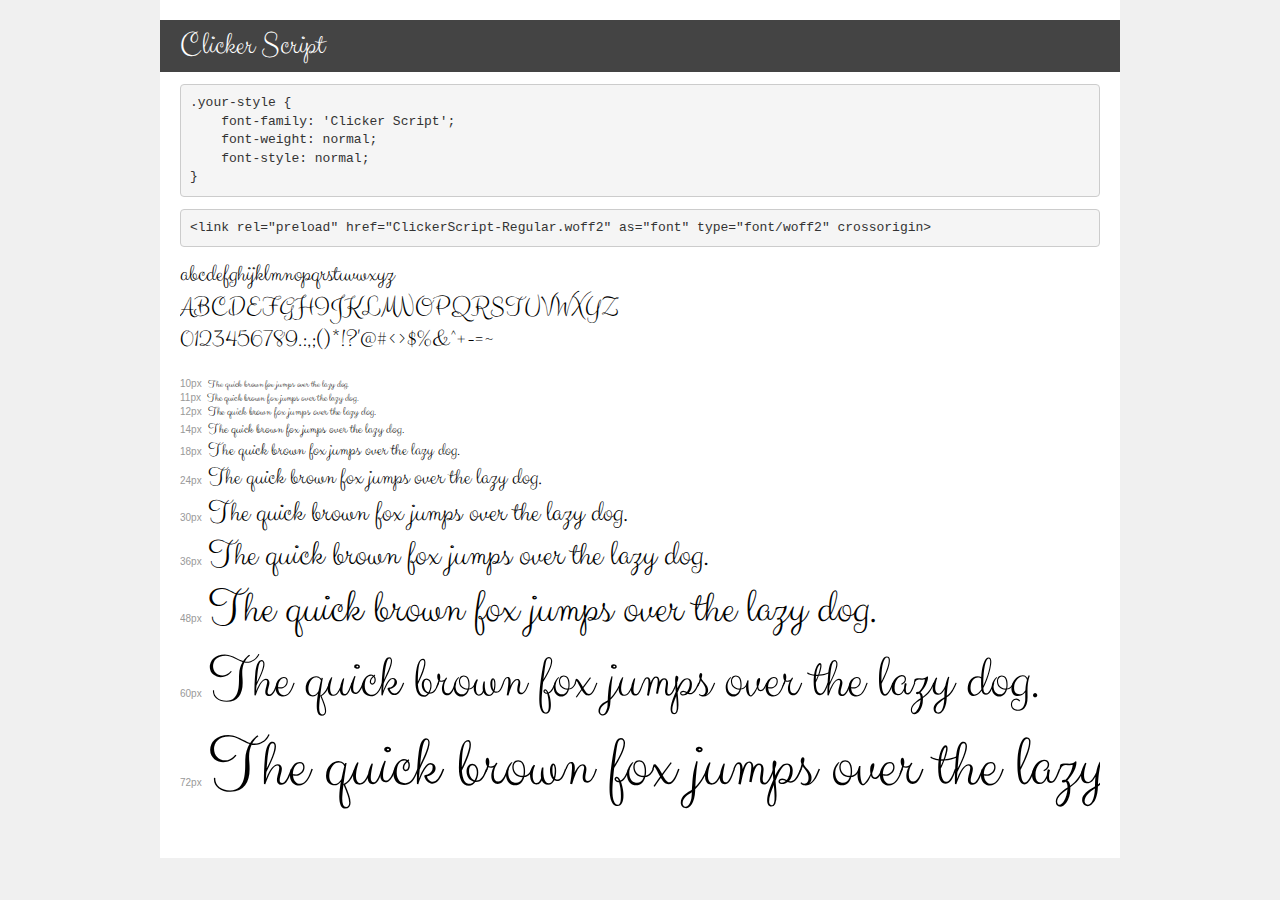
<file: extra/transfonter.org-20240715-102133/demo.html>
<!DOCTYPE html>
<html lang="en">
<head>
    <meta charset="utf-8">
    <meta http-equiv="X-UA-Compatible" content="IE=edge">
    <meta name="viewport" content="width=device-width, initial-scale=1">
    <meta name="robots" content="noindex, noarchive">
    <meta name="format-detection" content="telephone=no">
    <title>Transfonter demo</title>
    <link href="stylesheet.css" rel="stylesheet">
    <style>
        /*
        http://meyerweb.com/eric/tools/css/reset/
        v2.0 | 20110126
        License: none (public domain)
        */
        html, body, div, span, applet, object, iframe,
        h1, h2, h3, h4, h5, h6, p, blockquote, pre,
        a, abbr, acronym, address, big, cite, code,
        del, dfn, em, img, ins, kbd, q, s, samp,
        small, strike, strong, sub, sup, tt, var,
        b, u, i, center,
        dl, dt, dd, ol, ul, li,
        fieldset, form, label, legend,
        table, caption, tbody, tfoot, thead, tr, th, td,
        article, aside, canvas, details, embed,
        figure, figcaption, footer, header, hgroup,
        menu, nav, output, ruby, section, summary,
        time, mark, audio, video {
            margin: 0;
            padding: 0;
            border: 0;
            font-size: 100%;
            font: inherit;
            vertical-align: baseline;
        }
        /* HTML5 display-role reset for older browsers */
        article, aside, details, figcaption, figure,
        footer, header, hgroup, menu, nav, section {
            display: block;
        }
        body {
            line-height: 1;
        }
        ol, ul {
            list-style: none;
        }
        blockquote, q {
            quotes: none;
        }
        blockquote:before, blockquote:after,
        q:before, q:after {
            content: '';
            content: none;
        }
        table {
            border-collapse: collapse;
            border-spacing: 0;
        }
        /* demo styles */
        body {
            background: #f0f0f0;
            color: #000;
        }
        .page {
            background: #fff;
            width: 920px;
            margin: 0 auto;
            padding: 20px 20px 0 20px;
            overflow: hidden;
        }
        .font-container {
            overflow-x: auto;
            overflow-y: hidden;
            margin-bottom: 40px;
            line-height: 1.3;
            white-space: nowrap;
            padding-bottom: 5px;
        }
        h1 {
            position: relative;
            background: #444;
            font-size: 32px;
            color: #fff;
            padding: 10px 20px;
            margin: 0 -20px 12px -20px;
        }
        .letters {
            font-size: 25px;
            margin-bottom: 20px;
        }
        .s10:before {
            content: '10px';
        }
        .s11:before {
            content: '11px';
        }
        .s12:before {
            content: '12px';
        }
        .s14:before {
            content: '14px';
        }
        .s18:before {
            content: '18px';
        }
        .s24:before {
            content: '24px';
        }
        .s30:before {
            content: '30px';
        }
        .s36:before {
            content: '36px';
        }
        .s48:before {
            content: '48px';
        }
        .s60:before {
            content: '60px';
        }
        .s72:before {
            content: '72px';
        }
        .s10:before, .s11:before, .s12:before, .s14:before,
        .s18:before, .s24:before, .s30:before, .s36:before,
        .s48:before, .s60:before, .s72:before {
            font-family: Arial, sans-serif;
            font-size: 10px;
            font-weight: normal;
            font-style: normal;
            color: #999;
            padding-right: 6px;
        }
        pre {
            display: block;
            padding: 9px;
            margin: 0 0 12px;
            font-family: Monaco, Menlo, Consolas, "Courier New", monospace;
            font-size: 13px;
            line-height: 1.428571429;
            color: #333;
            font-weight: normal;
            font-style: normal;
            background-color: #f5f5f5;
            border: 1px solid #ccc;
            overflow-x: auto;
            border-radius: 4px;
        }
        /* responsive */
        @media (max-width: 959px) {
            .page {
                width: auto;
                margin: 0;
            }
        }
    </style>
</head>
<body>
<div class="page">
    <div class="demo">
        <h1 style="font-family: 'Clicker Script'; font-weight: normal; font-style: normal;">Clicker Script</h1>
        <pre title="Usage">.your-style {
    font-family: 'Clicker Script';
    font-weight: normal;
    font-style: normal;
}</pre>
        <pre title="Preload (optional)">
&lt;link rel=&quot;preload&quot; href=&quot;ClickerScript-Regular.woff2&quot; as=&quot;font&quot; type=&quot;font/woff2&quot; crossorigin&gt;</pre>
        <div class="font-container" style="font-family: 'Clicker Script'; font-weight: normal; font-style: normal;">
            <p class="letters">
                abcdefghijklmnopqrstuvwxyz<br>
ABCDEFGHIJKLMNOPQRSTUVWXYZ<br>
                0123456789.:,;()*!?'@#&lt;&gt;$%&^+-=~
            </p>
            <p class="s10" style="font-size: 10px;">The quick brown fox jumps over the lazy dog.</p>
            <p class="s11" style="font-size: 11px;">The quick brown fox jumps over the lazy dog.</p>
            <p class="s12" style="font-size: 12px;">The quick brown fox jumps over the lazy dog.</p>
            <p class="s14" style="font-size: 14px;">The quick brown fox jumps over the lazy dog.</p>
            <p class="s18" style="font-size: 18px;">The quick brown fox jumps over the lazy dog.</p>
            <p class="s24" style="font-size: 24px;">The quick brown fox jumps over the lazy dog.</p>
            <p class="s30" style="font-size: 30px;">The quick brown fox jumps over the lazy dog.</p>
            <p class="s36" style="font-size: 36px;">The quick brown fox jumps over the lazy dog.</p>
            <p class="s48" style="font-size: 48px;">The quick brown fox jumps over the lazy dog.</p>
            <p class="s60" style="font-size: 60px;">The quick brown fox jumps over the lazy dog.</p>
            <p class="s72" style="font-size: 72px;">The quick brown fox jumps over the lazy dog.</p>
        </div>
    </div>

</div>
</body>
</html>
</file>
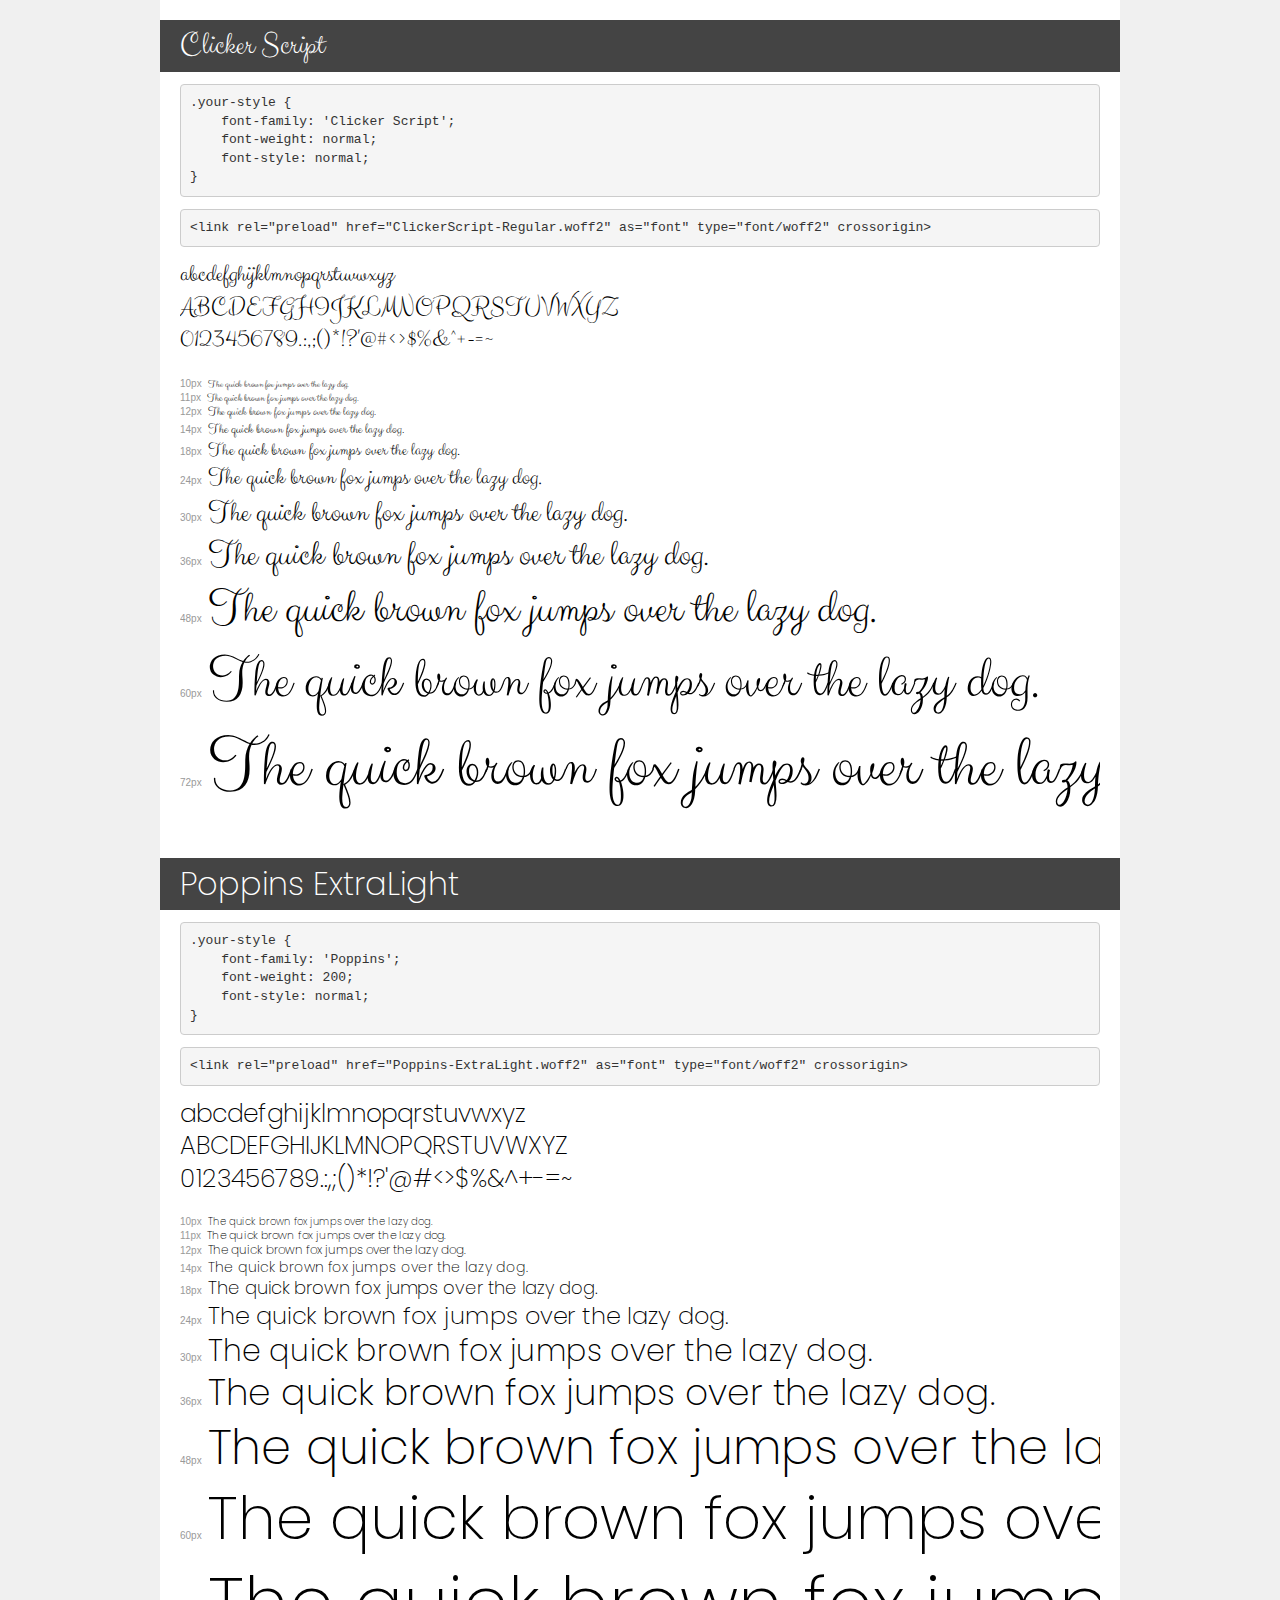
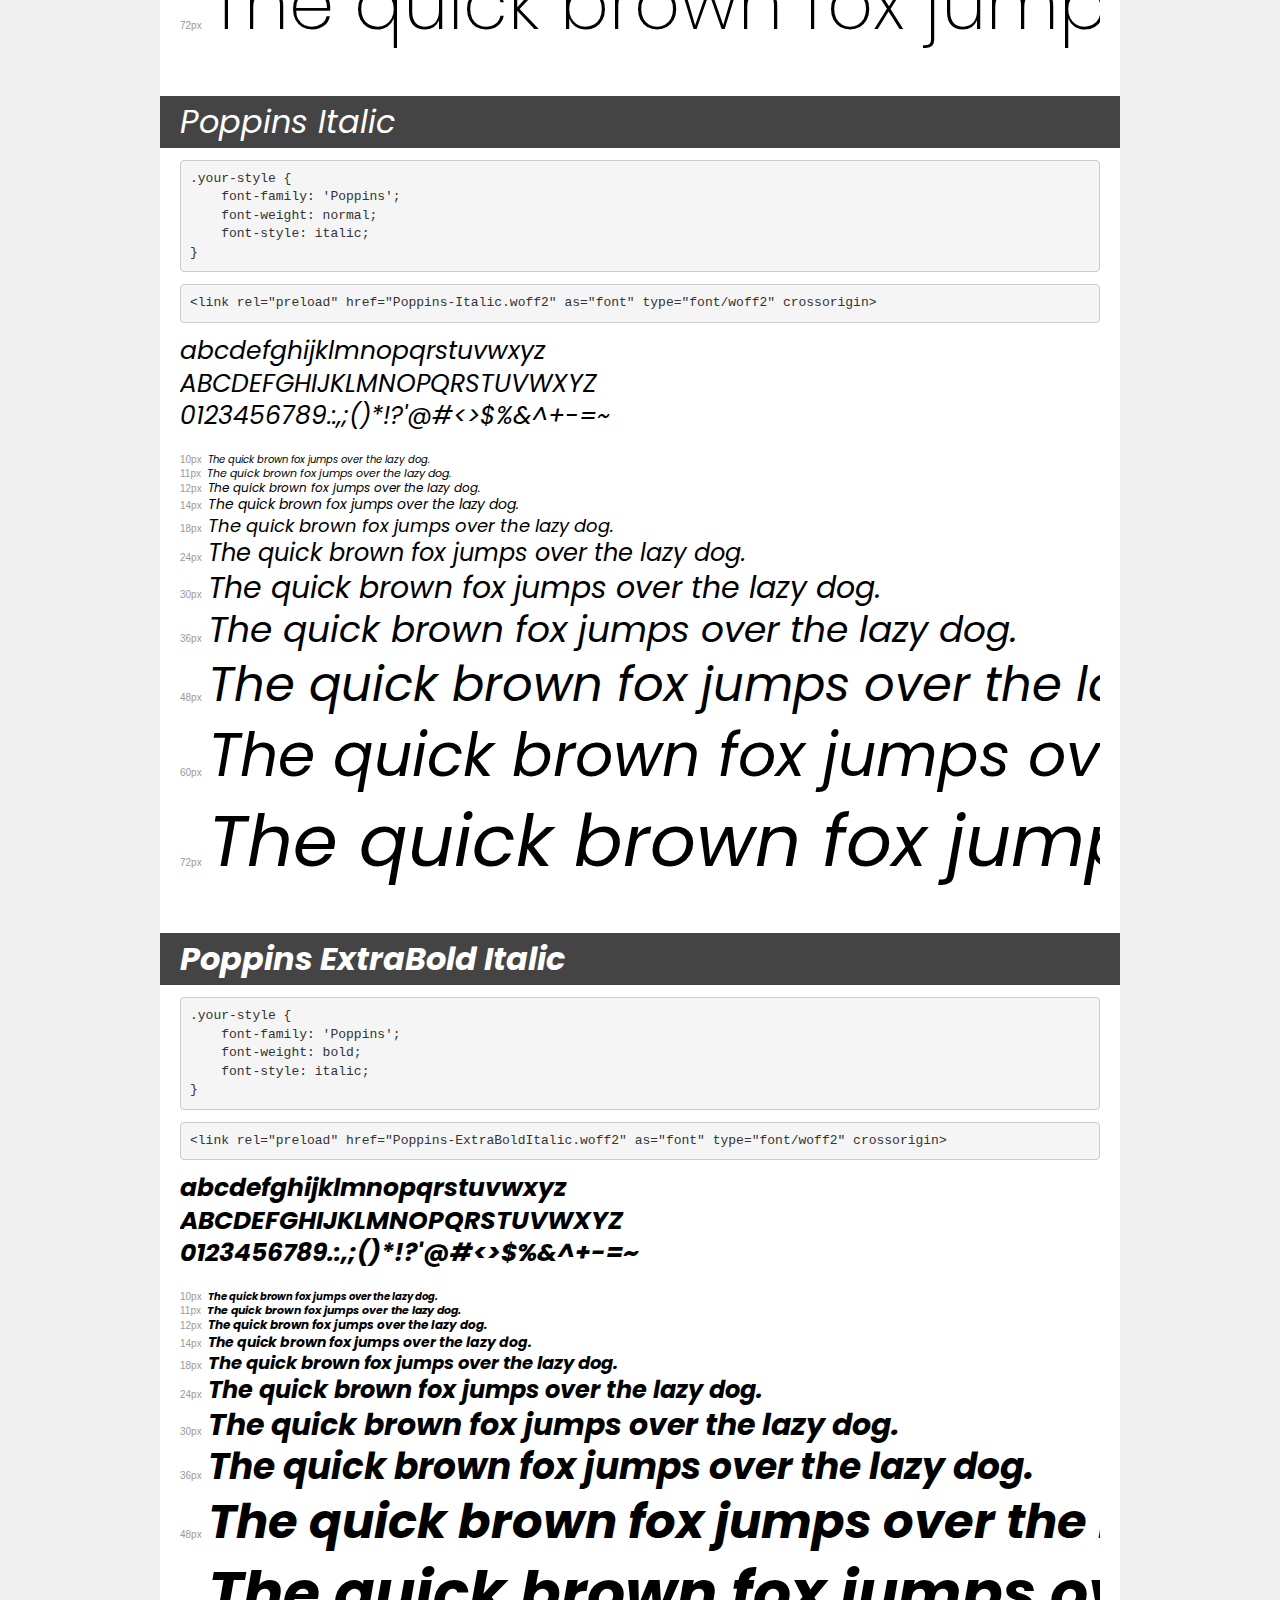
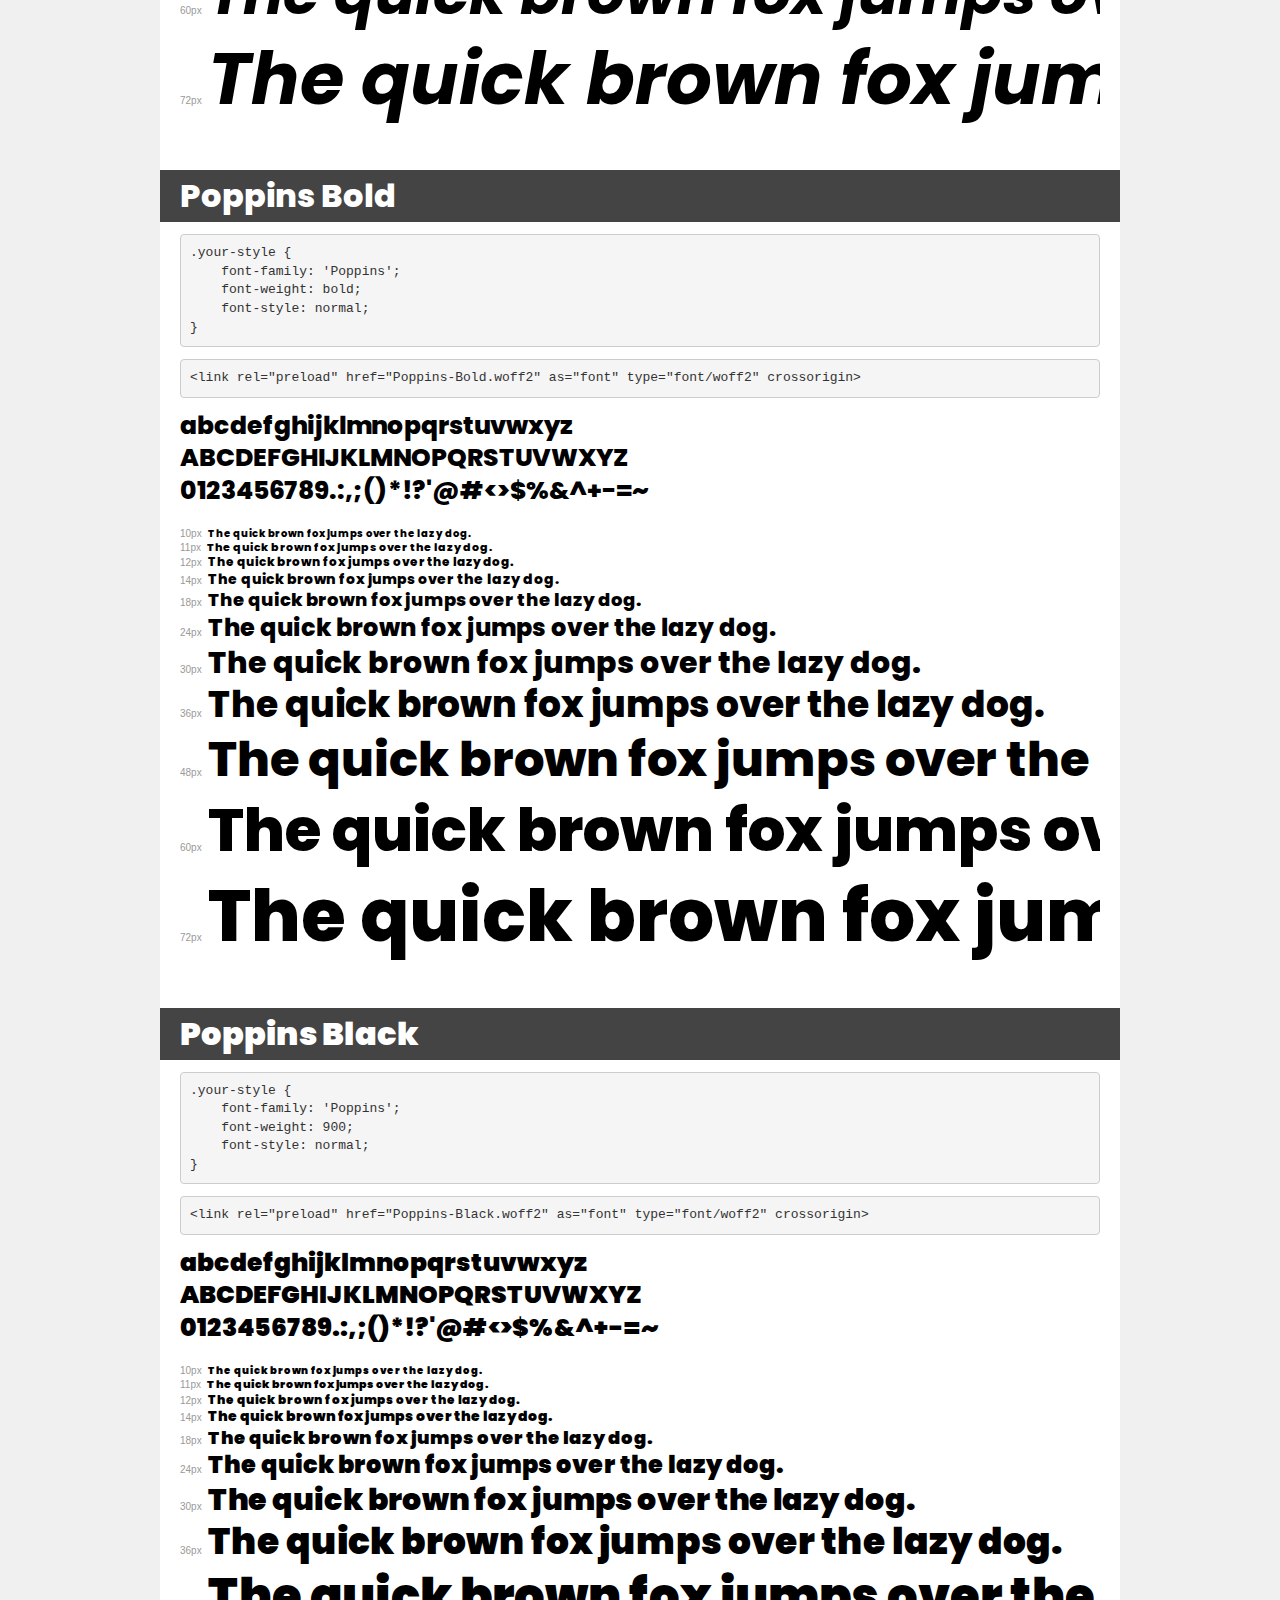
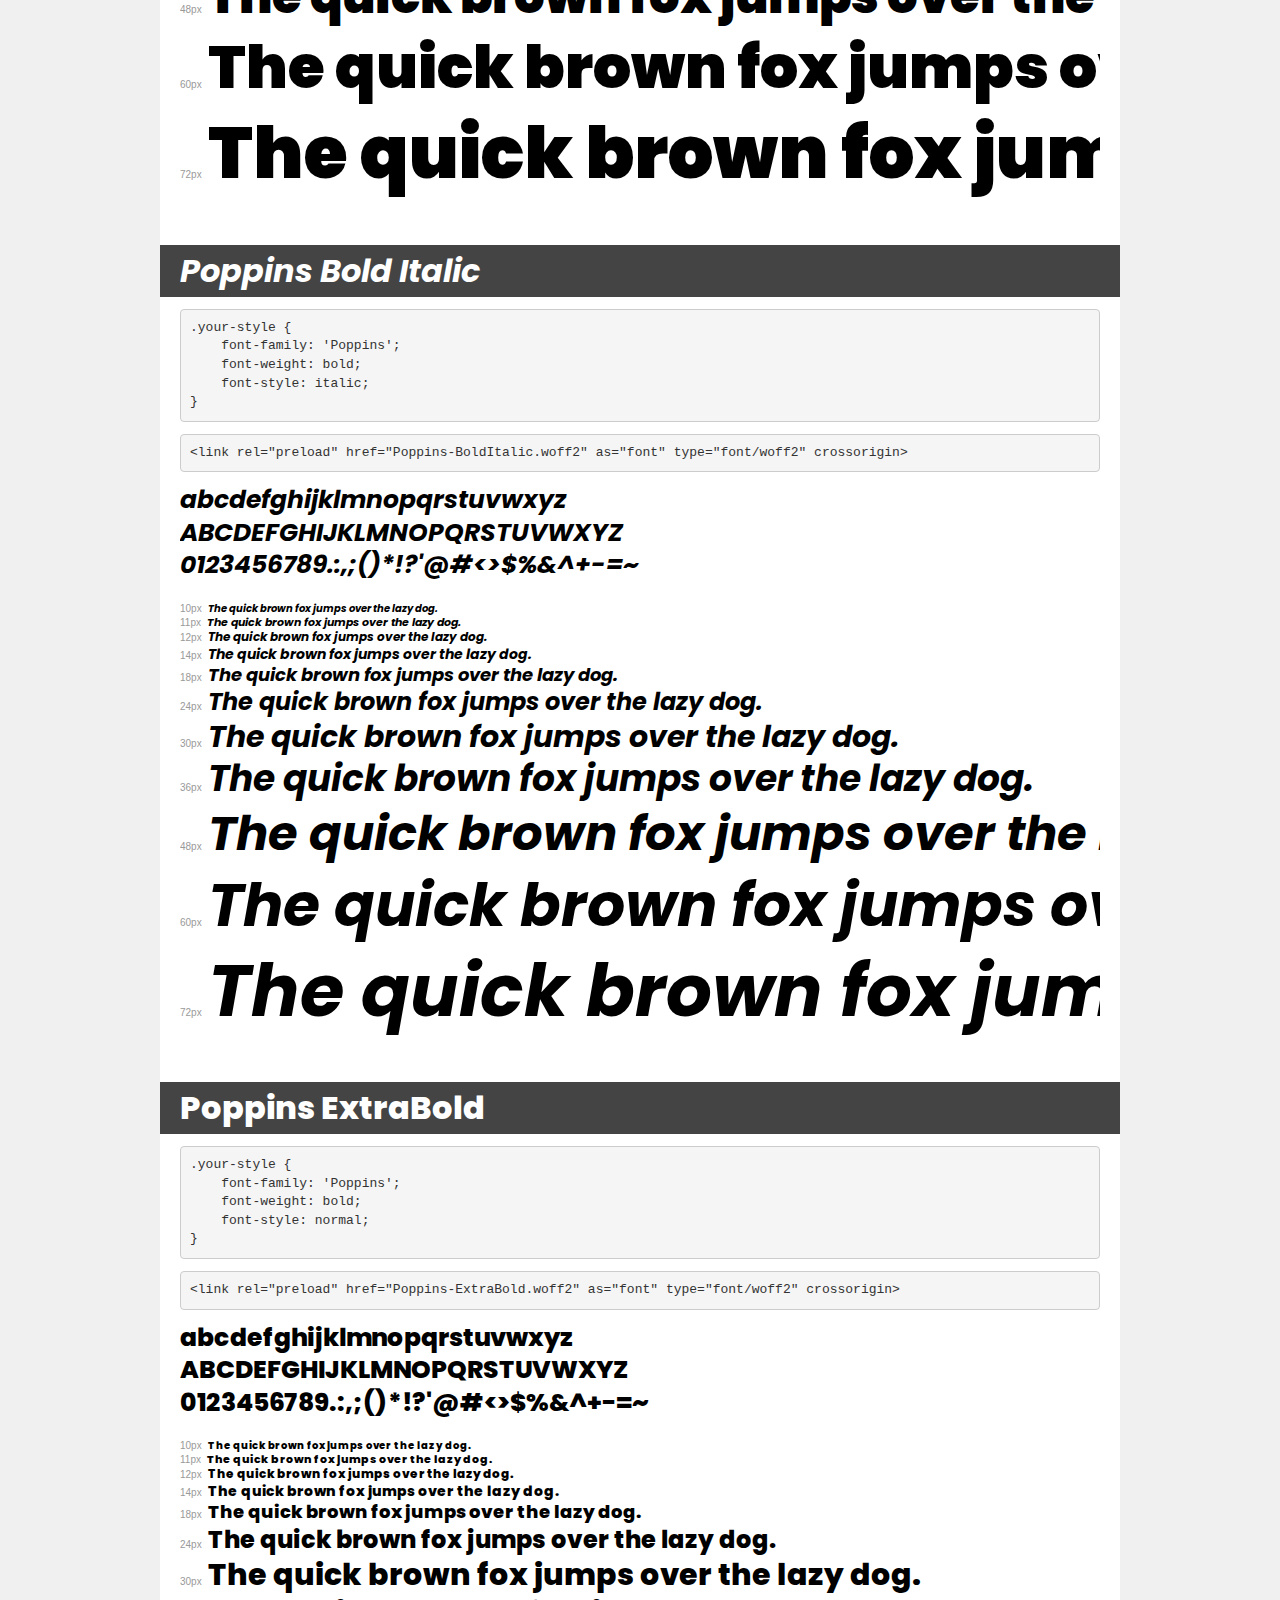
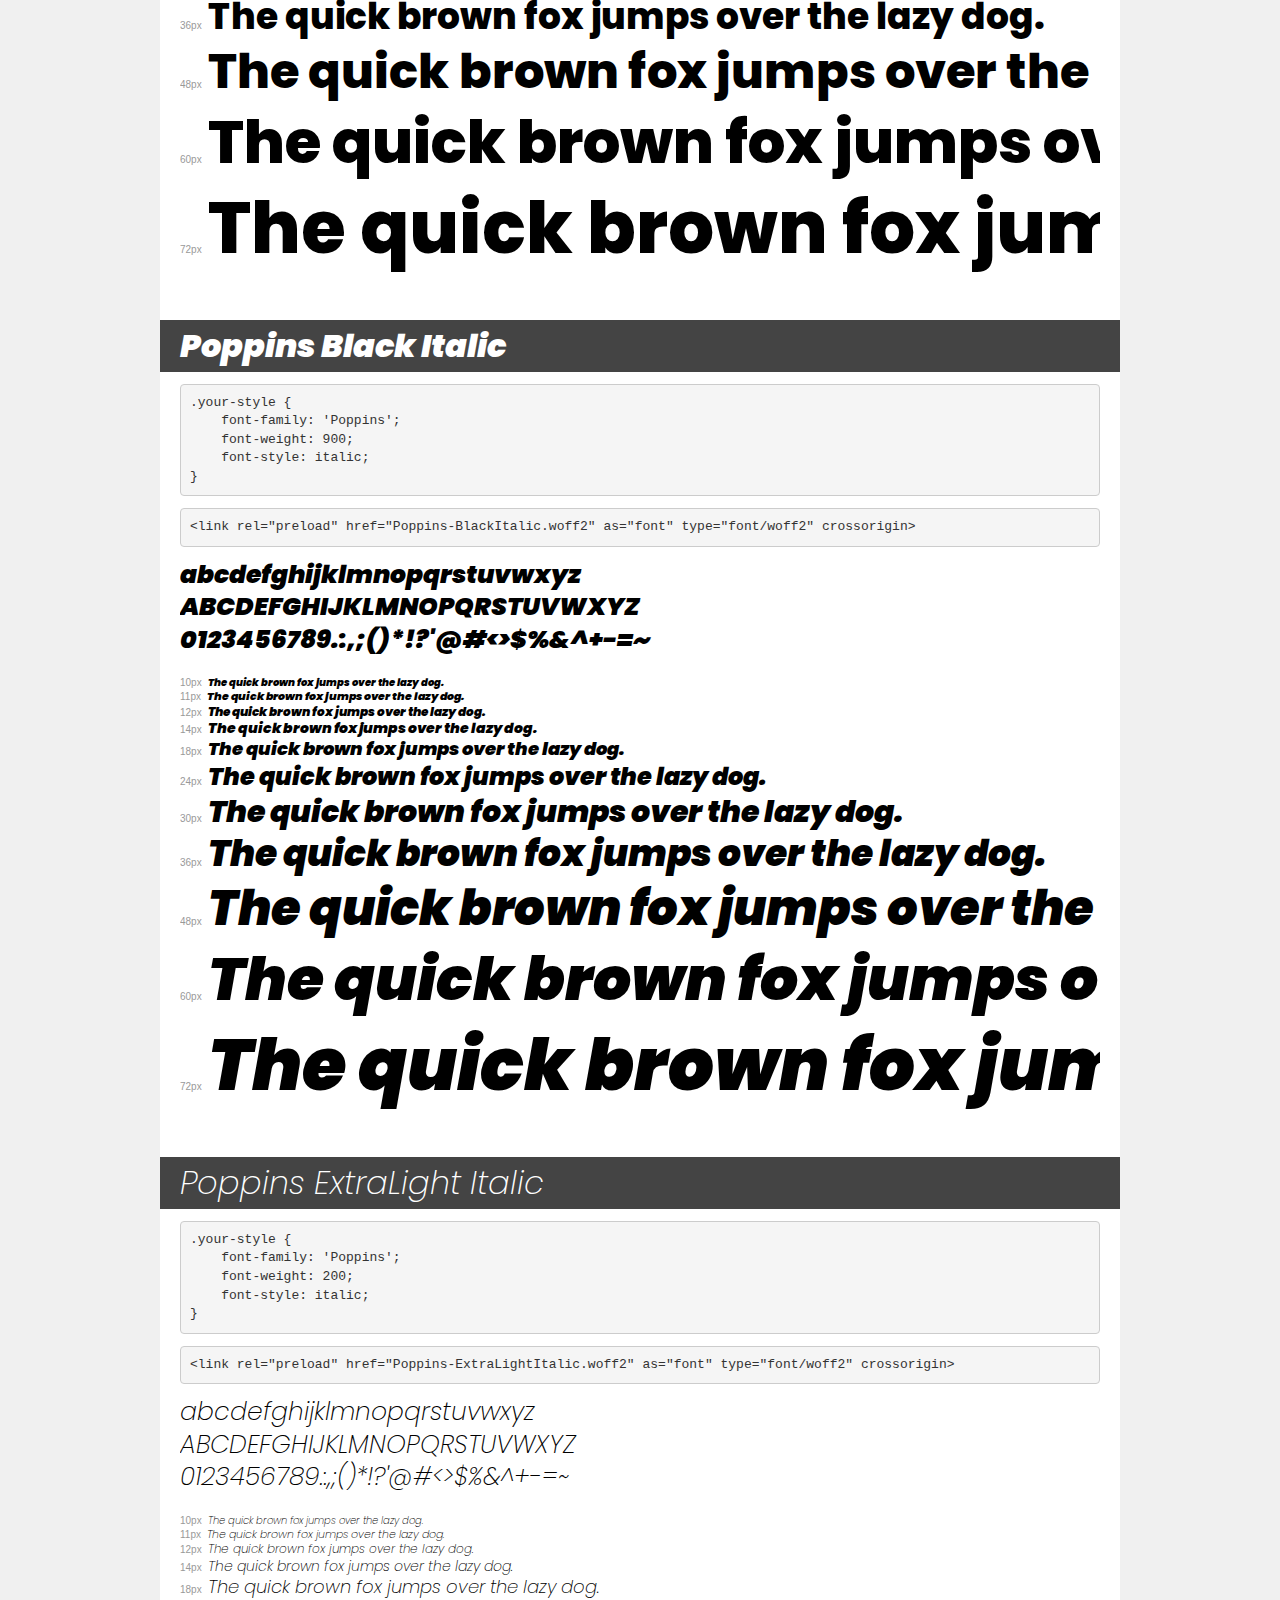
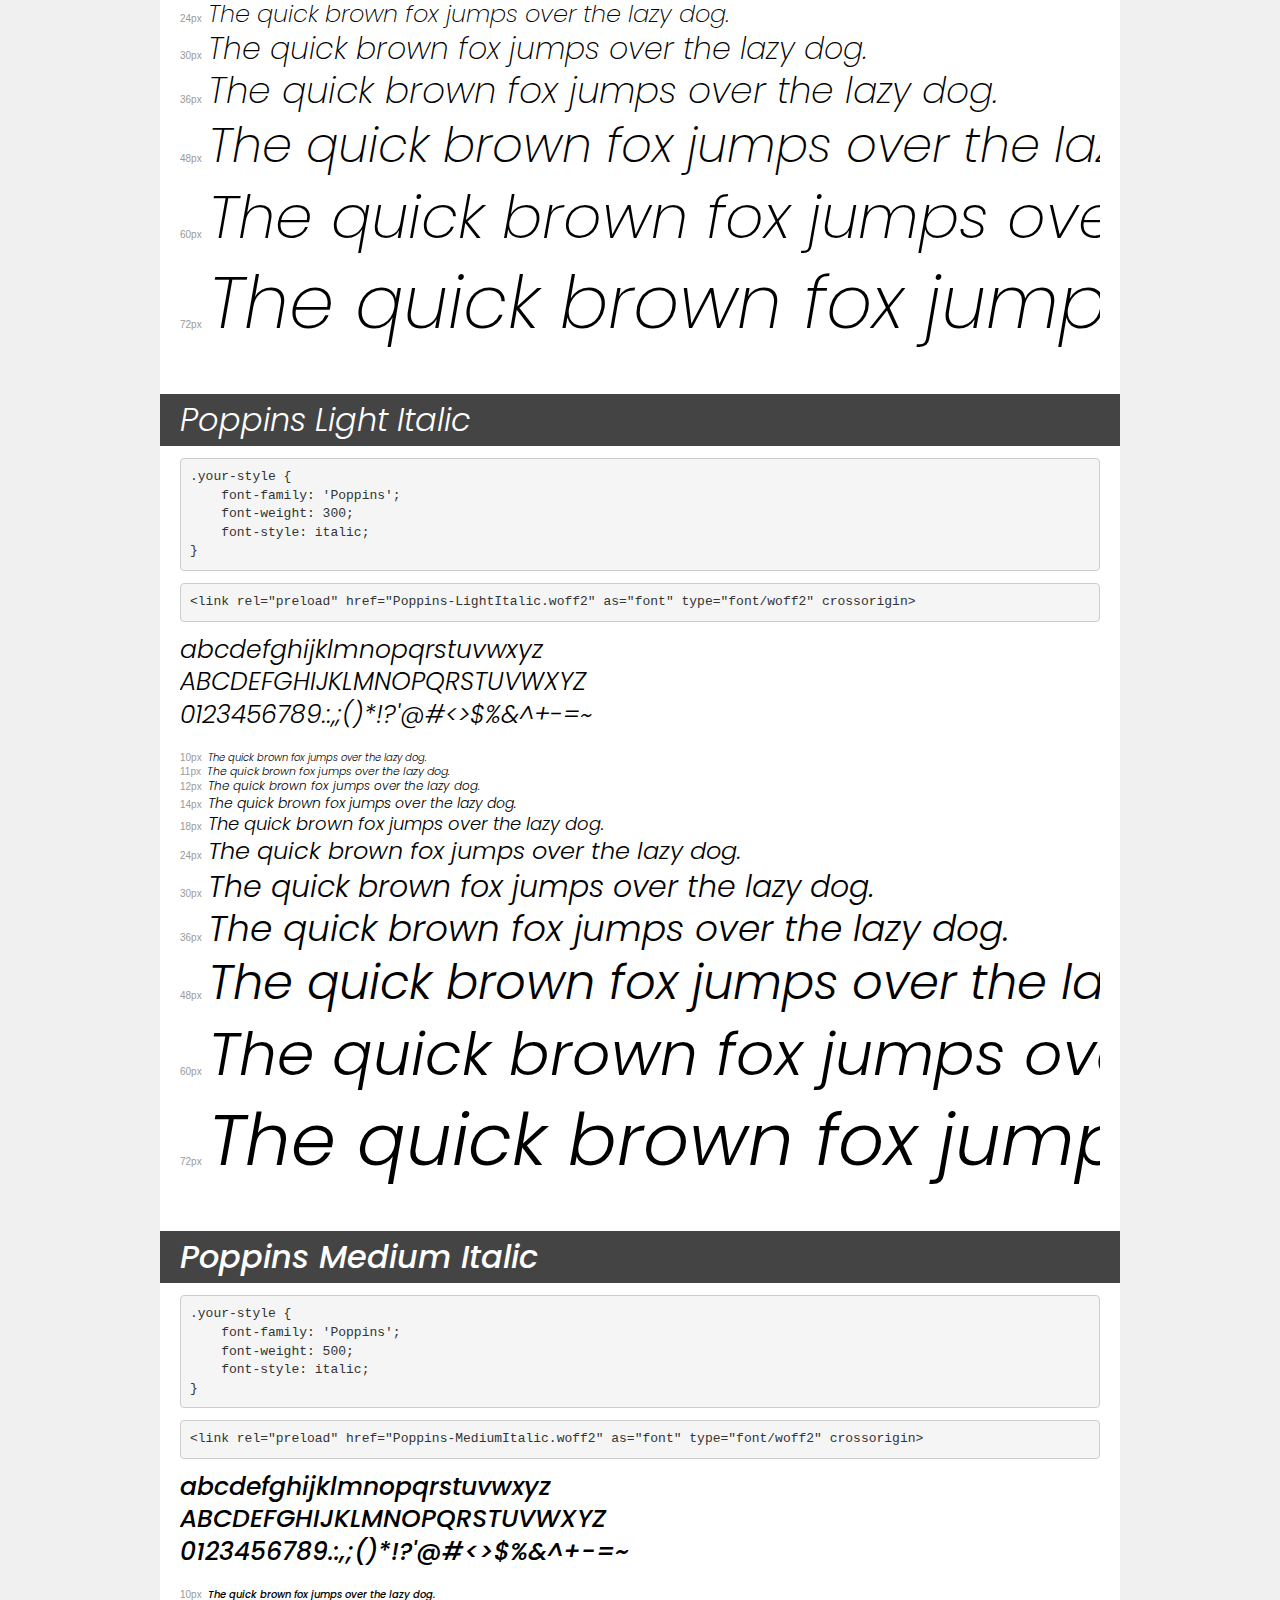
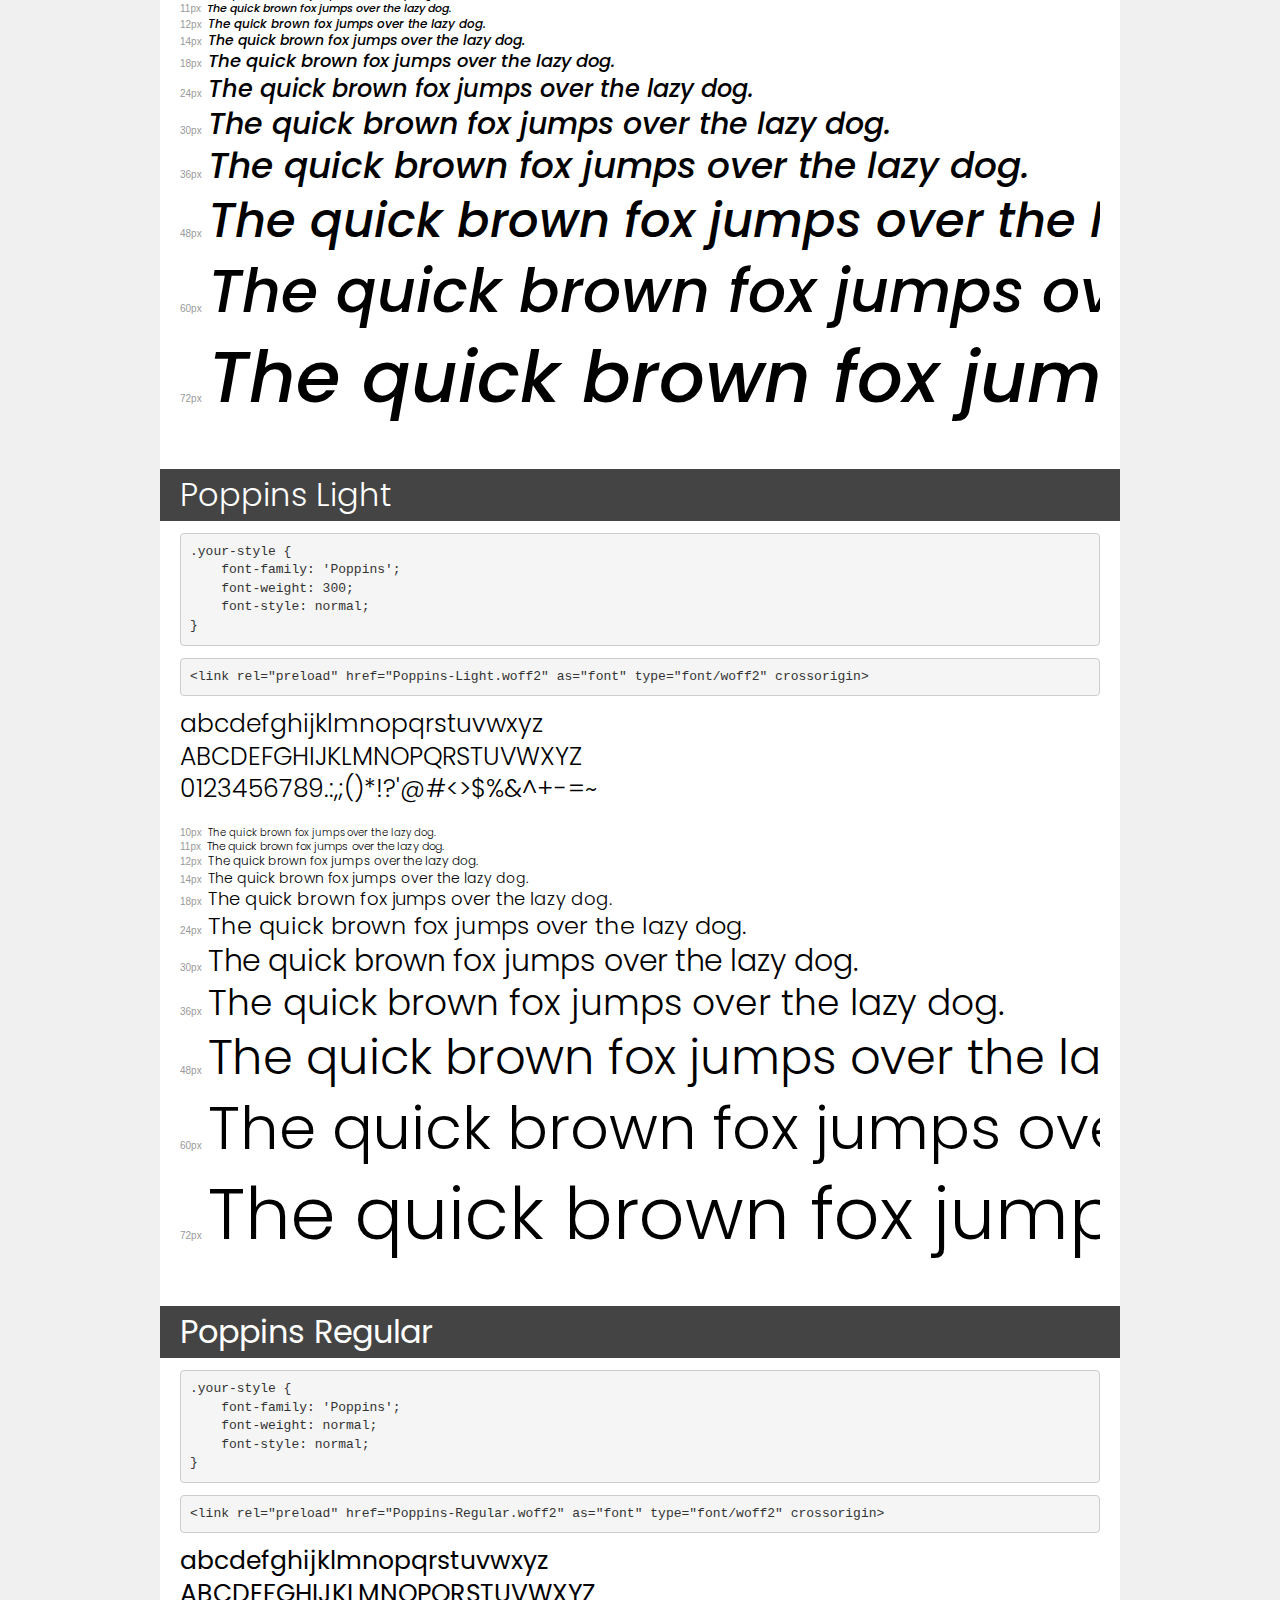
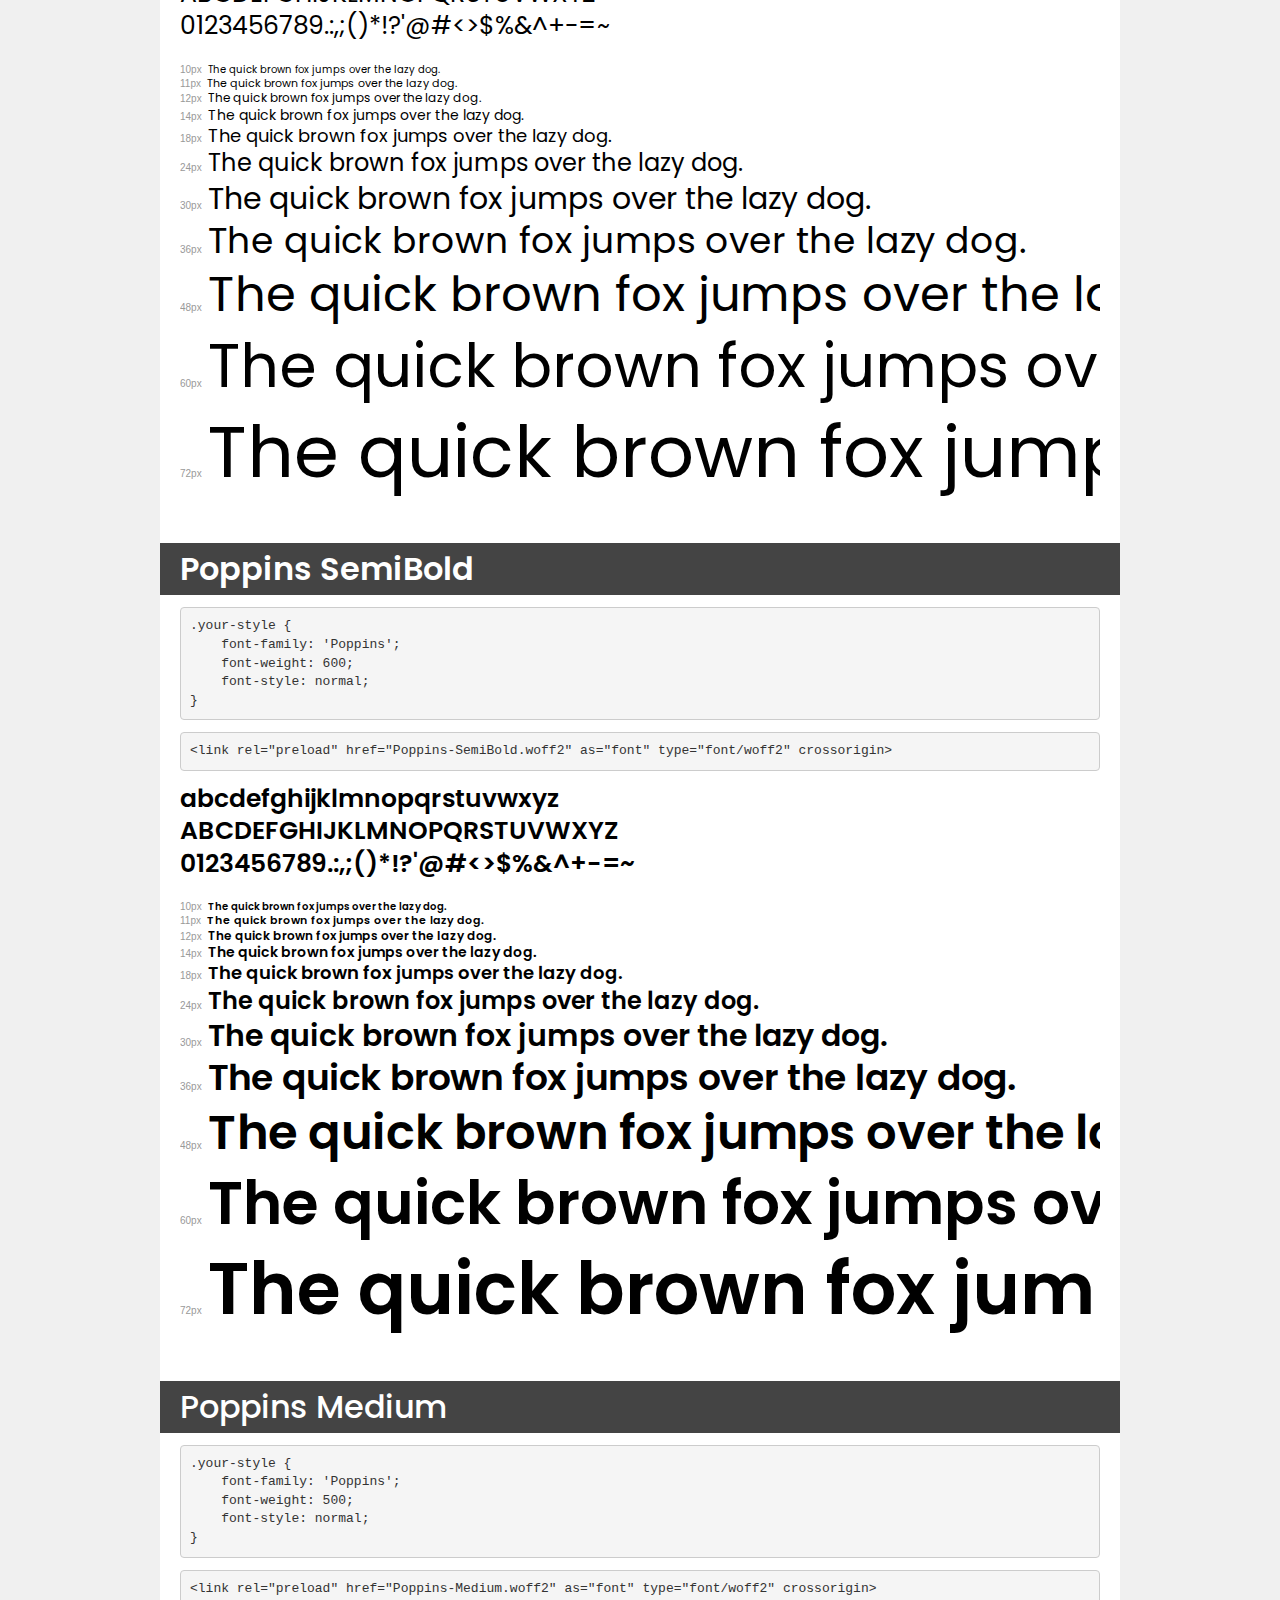
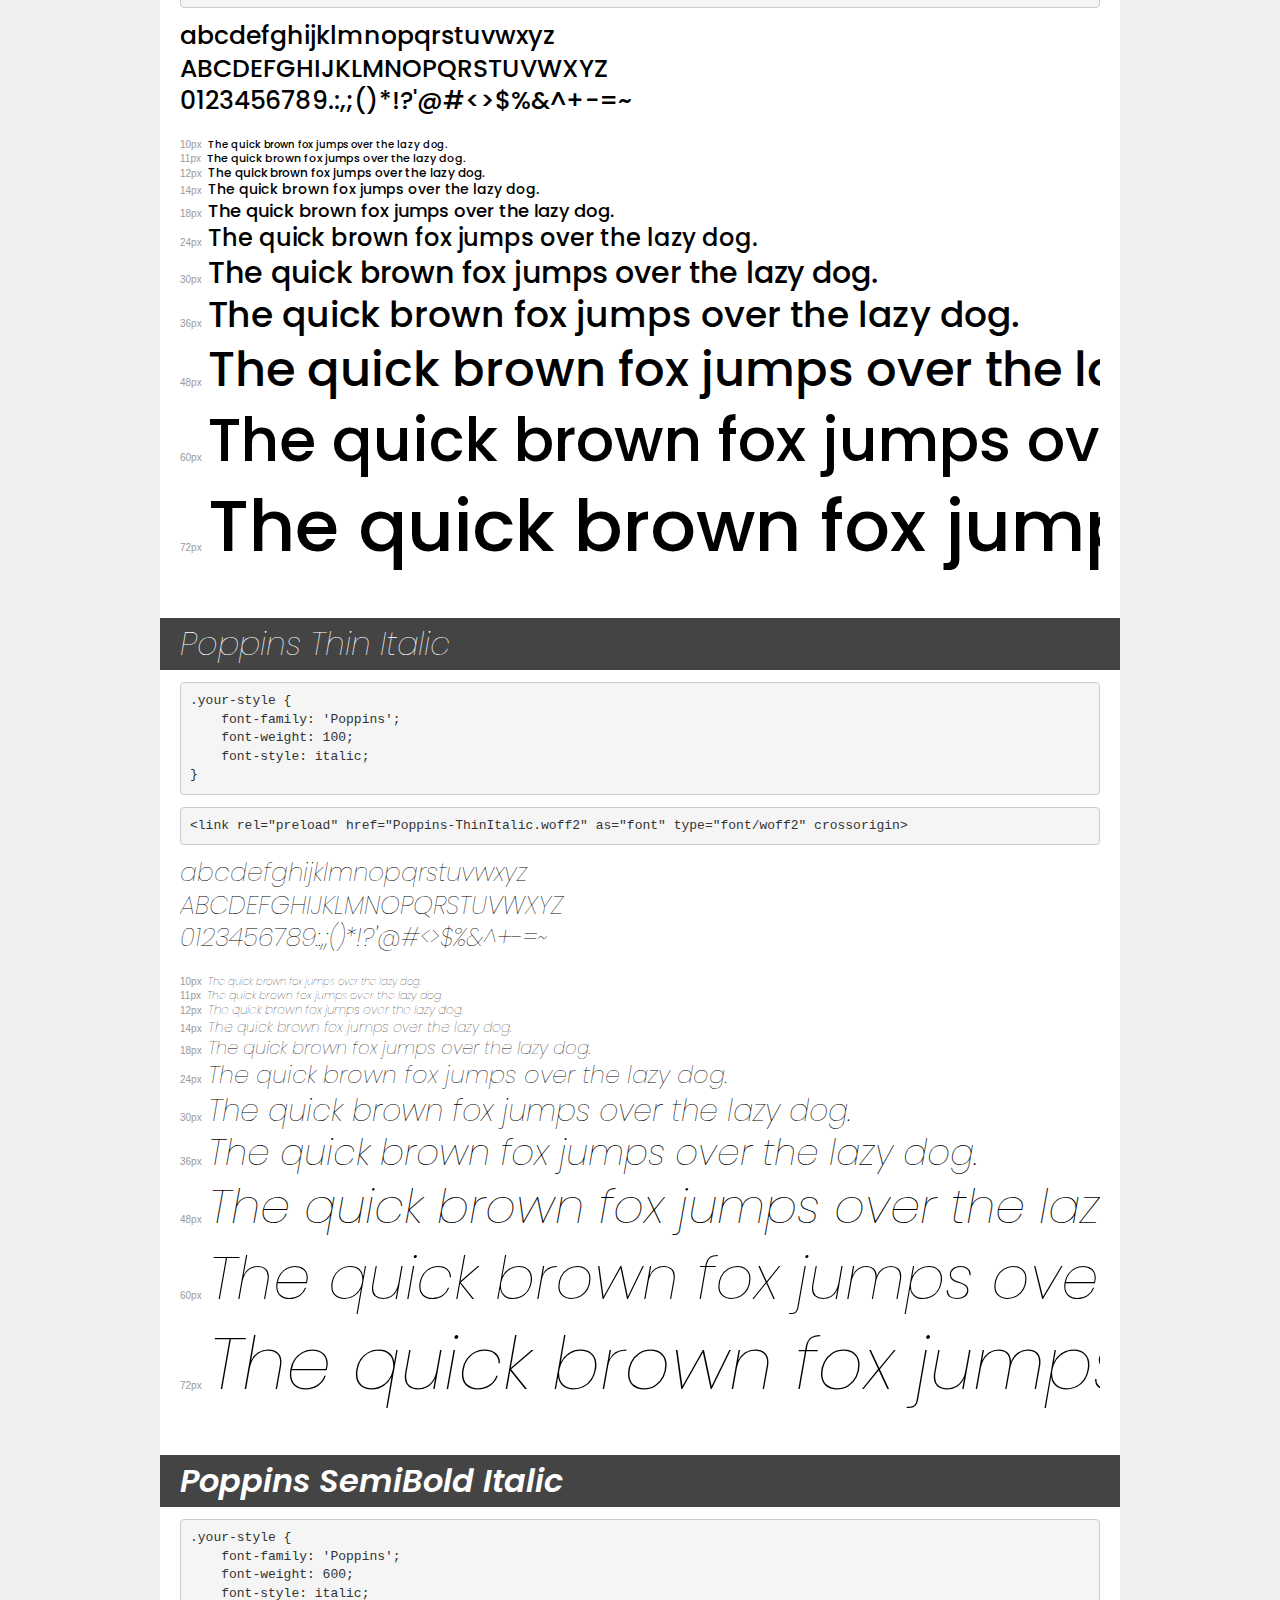
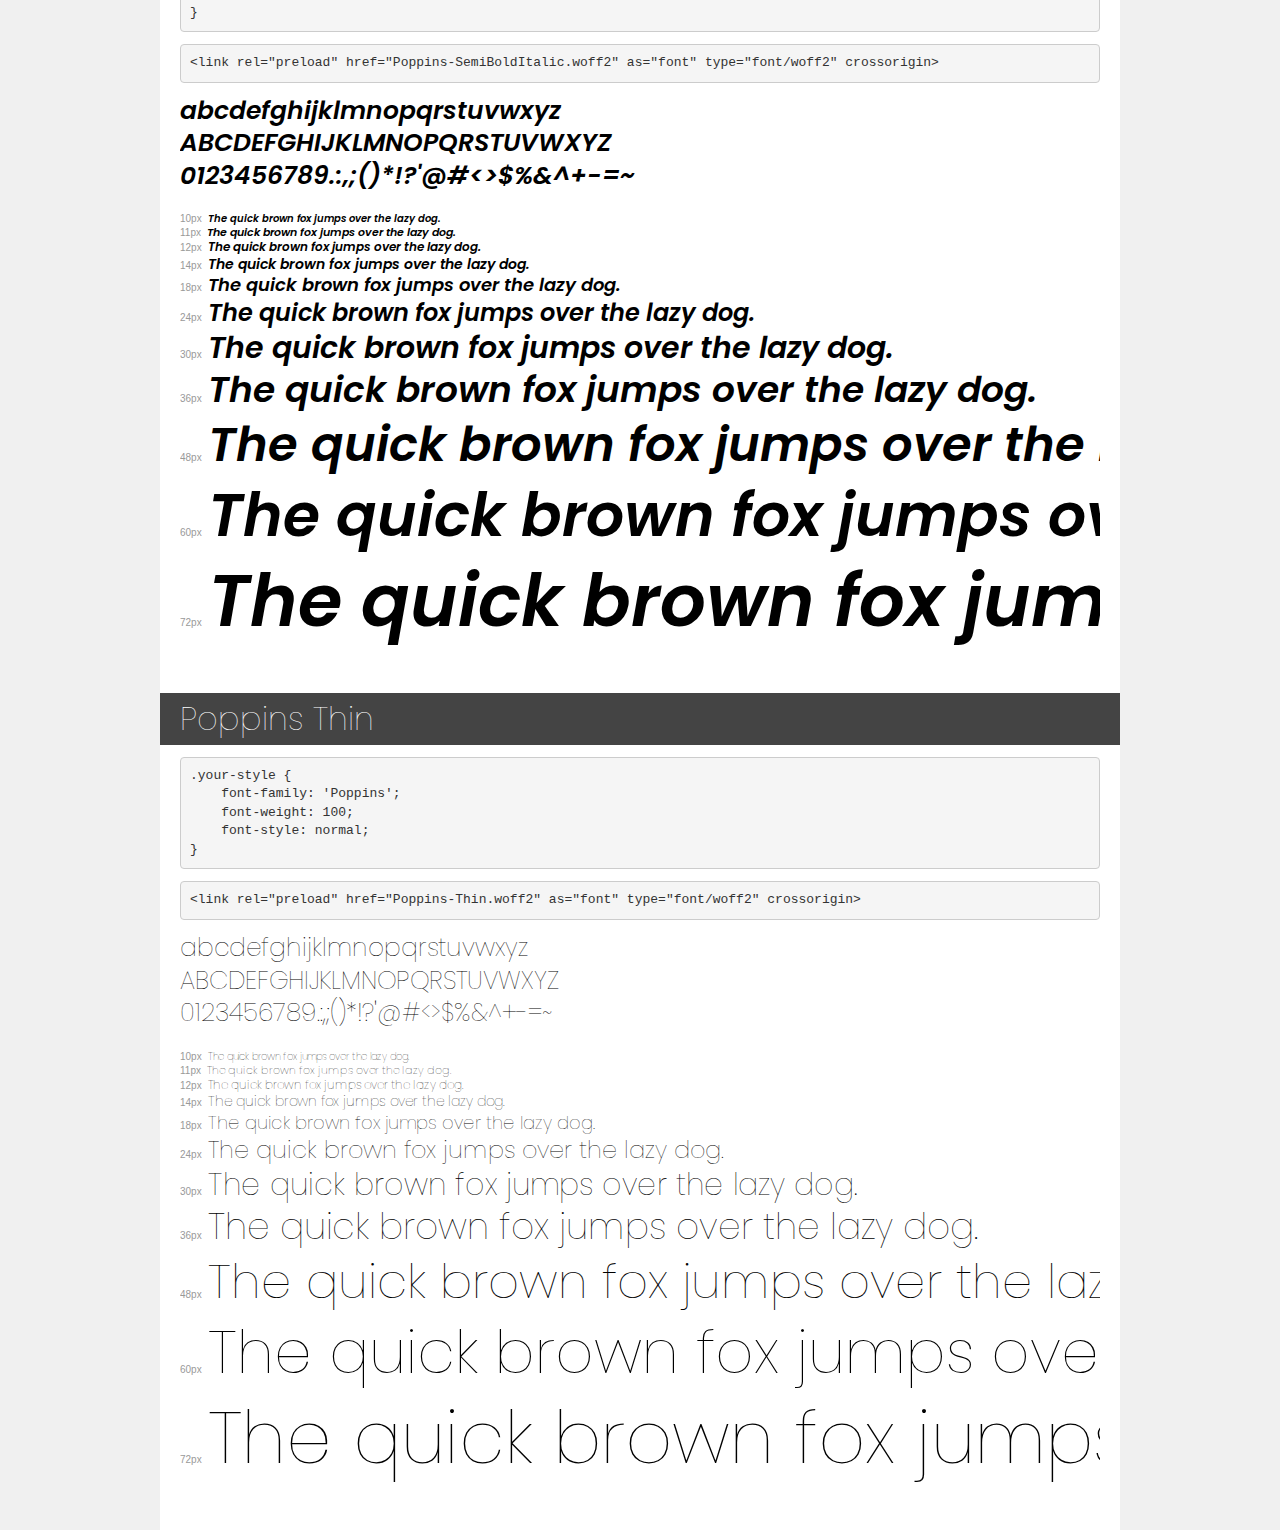
<file: extra/transfonter.org-20240715-102536/demo.html>
<!DOCTYPE html>
<html lang="en">
<head>
    <meta charset="utf-8">
    <meta http-equiv="X-UA-Compatible" content="IE=edge">
    <meta name="viewport" content="width=device-width, initial-scale=1">
    <meta name="robots" content="noindex, noarchive">
    <meta name="format-detection" content="telephone=no">
    <title>Transfonter demo</title>
    <link href="stylesheet.css" rel="stylesheet">
    <style>
        /*
        http://meyerweb.com/eric/tools/css/reset/
        v2.0 | 20110126
        License: none (public domain)
        */
        html, body, div, span, applet, object, iframe,
        h1, h2, h3, h4, h5, h6, p, blockquote, pre,
        a, abbr, acronym, address, big, cite, code,
        del, dfn, em, img, ins, kbd, q, s, samp,
        small, strike, strong, sub, sup, tt, var,
        b, u, i, center,
        dl, dt, dd, ol, ul, li,
        fieldset, form, label, legend,
        table, caption, tbody, tfoot, thead, tr, th, td,
        article, aside, canvas, details, embed,
        figure, figcaption, footer, header, hgroup,
        menu, nav, output, ruby, section, summary,
        time, mark, audio, video {
            margin: 0;
            padding: 0;
            border: 0;
            font-size: 100%;
            font: inherit;
            vertical-align: baseline;
        }
        /* HTML5 display-role reset for older browsers */
        article, aside, details, figcaption, figure,
        footer, header, hgroup, menu, nav, section {
            display: block;
        }
        body {
            line-height: 1;
        }
        ol, ul {
            list-style: none;
        }
        blockquote, q {
            quotes: none;
        }
        blockquote:before, blockquote:after,
        q:before, q:after {
            content: '';
            content: none;
        }
        table {
            border-collapse: collapse;
            border-spacing: 0;
        }
        /* demo styles */
        body {
            background: #f0f0f0;
            color: #000;
        }
        .page {
            background: #fff;
            width: 920px;
            margin: 0 auto;
            padding: 20px 20px 0 20px;
            overflow: hidden;
        }
        .font-container {
            overflow-x: auto;
            overflow-y: hidden;
            margin-bottom: 40px;
            line-height: 1.3;
            white-space: nowrap;
            padding-bottom: 5px;
        }
        h1 {
            position: relative;
            background: #444;
            font-size: 32px;
            color: #fff;
            padding: 10px 20px;
            margin: 0 -20px 12px -20px;
        }
        .letters {
            font-size: 25px;
            margin-bottom: 20px;
        }
        .s10:before {
            content: '10px';
        }
        .s11:before {
            content: '11px';
        }
        .s12:before {
            content: '12px';
        }
        .s14:before {
            content: '14px';
        }
        .s18:before {
            content: '18px';
        }
        .s24:before {
            content: '24px';
        }
        .s30:before {
            content: '30px';
        }
        .s36:before {
            content: '36px';
        }
        .s48:before {
            content: '48px';
        }
        .s60:before {
            content: '60px';
        }
        .s72:before {
            content: '72px';
        }
        .s10:before, .s11:before, .s12:before, .s14:before,
        .s18:before, .s24:before, .s30:before, .s36:before,
        .s48:before, .s60:before, .s72:before {
            font-family: Arial, sans-serif;
            font-size: 10px;
            font-weight: normal;
            font-style: normal;
            color: #999;
            padding-right: 6px;
        }
        pre {
            display: block;
            padding: 9px;
            margin: 0 0 12px;
            font-family: Monaco, Menlo, Consolas, "Courier New", monospace;
            font-size: 13px;
            line-height: 1.428571429;
            color: #333;
            font-weight: normal;
            font-style: normal;
            background-color: #f5f5f5;
            border: 1px solid #ccc;
            overflow-x: auto;
            border-radius: 4px;
        }
        /* responsive */
        @media (max-width: 959px) {
            .page {
                width: auto;
                margin: 0;
            }
        }
    </style>
</head>
<body>
<div class="page">
    <div class="demo">
        <h1 style="font-family: 'Clicker Script'; font-weight: normal; font-style: normal;">Clicker Script</h1>
        <pre title="Usage">.your-style {
    font-family: 'Clicker Script';
    font-weight: normal;
    font-style: normal;
}</pre>
        <pre title="Preload (optional)">
&lt;link rel=&quot;preload&quot; href=&quot;ClickerScript-Regular.woff2&quot; as=&quot;font&quot; type=&quot;font/woff2&quot; crossorigin&gt;</pre>
        <div class="font-container" style="font-family: 'Clicker Script'; font-weight: normal; font-style: normal;">
            <p class="letters">
                abcdefghijklmnopqrstuvwxyz<br>
ABCDEFGHIJKLMNOPQRSTUVWXYZ<br>
                0123456789.:,;()*!?'@#&lt;&gt;$%&^+-=~
            </p>
            <p class="s10" style="font-size: 10px;">The quick brown fox jumps over the lazy dog.</p>
            <p class="s11" style="font-size: 11px;">The quick brown fox jumps over the lazy dog.</p>
            <p class="s12" style="font-size: 12px;">The quick brown fox jumps over the lazy dog.</p>
            <p class="s14" style="font-size: 14px;">The quick brown fox jumps over the lazy dog.</p>
            <p class="s18" style="font-size: 18px;">The quick brown fox jumps over the lazy dog.</p>
            <p class="s24" style="font-size: 24px;">The quick brown fox jumps over the lazy dog.</p>
            <p class="s30" style="font-size: 30px;">The quick brown fox jumps over the lazy dog.</p>
            <p class="s36" style="font-size: 36px;">The quick brown fox jumps over the lazy dog.</p>
            <p class="s48" style="font-size: 48px;">The quick brown fox jumps over the lazy dog.</p>
            <p class="s60" style="font-size: 60px;">The quick brown fox jumps over the lazy dog.</p>
            <p class="s72" style="font-size: 72px;">The quick brown fox jumps over the lazy dog.</p>
        </div>
    </div>

    <div class="demo">
        <h1 style="font-family: 'Poppins'; font-weight: 200; font-style: normal;">Poppins ExtraLight</h1>
        <pre title="Usage">.your-style {
    font-family: 'Poppins';
    font-weight: 200;
    font-style: normal;
}</pre>
        <pre title="Preload (optional)">
&lt;link rel=&quot;preload&quot; href=&quot;Poppins-ExtraLight.woff2&quot; as=&quot;font&quot; type=&quot;font/woff2&quot; crossorigin&gt;</pre>
        <div class="font-container" style="font-family: 'Poppins'; font-weight: 200; font-style: normal;">
            <p class="letters">
                abcdefghijklmnopqrstuvwxyz<br>
ABCDEFGHIJKLMNOPQRSTUVWXYZ<br>
                0123456789.:,;()*!?'@#&lt;&gt;$%&^+-=~
            </p>
            <p class="s10" style="font-size: 10px;">The quick brown fox jumps over the lazy dog.</p>
            <p class="s11" style="font-size: 11px;">The quick brown fox jumps over the lazy dog.</p>
            <p class="s12" style="font-size: 12px;">The quick brown fox jumps over the lazy dog.</p>
            <p class="s14" style="font-size: 14px;">The quick brown fox jumps over the lazy dog.</p>
            <p class="s18" style="font-size: 18px;">The quick brown fox jumps over the lazy dog.</p>
            <p class="s24" style="font-size: 24px;">The quick brown fox jumps over the lazy dog.</p>
            <p class="s30" style="font-size: 30px;">The quick brown fox jumps over the lazy dog.</p>
            <p class="s36" style="font-size: 36px;">The quick brown fox jumps over the lazy dog.</p>
            <p class="s48" style="font-size: 48px;">The quick brown fox jumps over the lazy dog.</p>
            <p class="s60" style="font-size: 60px;">The quick brown fox jumps over the lazy dog.</p>
            <p class="s72" style="font-size: 72px;">The quick brown fox jumps over the lazy dog.</p>
        </div>
    </div>

    <div class="demo">
        <h1 style="font-family: 'Poppins'; font-weight: normal; font-style: italic;">Poppins Italic</h1>
        <pre title="Usage">.your-style {
    font-family: 'Poppins';
    font-weight: normal;
    font-style: italic;
}</pre>
        <pre title="Preload (optional)">
&lt;link rel=&quot;preload&quot; href=&quot;Poppins-Italic.woff2&quot; as=&quot;font&quot; type=&quot;font/woff2&quot; crossorigin&gt;</pre>
        <div class="font-container" style="font-family: 'Poppins'; font-weight: normal; font-style: italic;">
            <p class="letters">
                abcdefghijklmnopqrstuvwxyz<br>
ABCDEFGHIJKLMNOPQRSTUVWXYZ<br>
                0123456789.:,;()*!?'@#&lt;&gt;$%&^+-=~
            </p>
            <p class="s10" style="font-size: 10px;">The quick brown fox jumps over the lazy dog.</p>
            <p class="s11" style="font-size: 11px;">The quick brown fox jumps over the lazy dog.</p>
            <p class="s12" style="font-size: 12px;">The quick brown fox jumps over the lazy dog.</p>
            <p class="s14" style="font-size: 14px;">The quick brown fox jumps over the lazy dog.</p>
            <p class="s18" style="font-size: 18px;">The quick brown fox jumps over the lazy dog.</p>
            <p class="s24" style="font-size: 24px;">The quick brown fox jumps over the lazy dog.</p>
            <p class="s30" style="font-size: 30px;">The quick brown fox jumps over the lazy dog.</p>
            <p class="s36" style="font-size: 36px;">The quick brown fox jumps over the lazy dog.</p>
            <p class="s48" style="font-size: 48px;">The quick brown fox jumps over the lazy dog.</p>
            <p class="s60" style="font-size: 60px;">The quick brown fox jumps over the lazy dog.</p>
            <p class="s72" style="font-size: 72px;">The quick brown fox jumps over the lazy dog.</p>
        </div>
    </div>

    <div class="demo">
        <h1 style="font-family: 'Poppins'; font-weight: bold; font-style: italic;">Poppins ExtraBold Italic</h1>
        <pre title="Usage">.your-style {
    font-family: 'Poppins';
    font-weight: bold;
    font-style: italic;
}</pre>
        <pre title="Preload (optional)">
&lt;link rel=&quot;preload&quot; href=&quot;Poppins-ExtraBoldItalic.woff2&quot; as=&quot;font&quot; type=&quot;font/woff2&quot; crossorigin&gt;</pre>
        <div class="font-container" style="font-family: 'Poppins'; font-weight: bold; font-style: italic;">
            <p class="letters">
                abcdefghijklmnopqrstuvwxyz<br>
ABCDEFGHIJKLMNOPQRSTUVWXYZ<br>
                0123456789.:,;()*!?'@#&lt;&gt;$%&^+-=~
            </p>
            <p class="s10" style="font-size: 10px;">The quick brown fox jumps over the lazy dog.</p>
            <p class="s11" style="font-size: 11px;">The quick brown fox jumps over the lazy dog.</p>
            <p class="s12" style="font-size: 12px;">The quick brown fox jumps over the lazy dog.</p>
            <p class="s14" style="font-size: 14px;">The quick brown fox jumps over the lazy dog.</p>
            <p class="s18" style="font-size: 18px;">The quick brown fox jumps over the lazy dog.</p>
            <p class="s24" style="font-size: 24px;">The quick brown fox jumps over the lazy dog.</p>
            <p class="s30" style="font-size: 30px;">The quick brown fox jumps over the lazy dog.</p>
            <p class="s36" style="font-size: 36px;">The quick brown fox jumps over the lazy dog.</p>
            <p class="s48" style="font-size: 48px;">The quick brown fox jumps over the lazy dog.</p>
            <p class="s60" style="font-size: 60px;">The quick brown fox jumps over the lazy dog.</p>
            <p class="s72" style="font-size: 72px;">The quick brown fox jumps over the lazy dog.</p>
        </div>
    </div>

    <div class="demo">
        <h1 style="font-family: 'Poppins'; font-weight: bold; font-style: normal;">Poppins Bold</h1>
        <pre title="Usage">.your-style {
    font-family: 'Poppins';
    font-weight: bold;
    font-style: normal;
}</pre>
        <pre title="Preload (optional)">
&lt;link rel=&quot;preload&quot; href=&quot;Poppins-Bold.woff2&quot; as=&quot;font&quot; type=&quot;font/woff2&quot; crossorigin&gt;</pre>
        <div class="font-container" style="font-family: 'Poppins'; font-weight: bold; font-style: normal;">
            <p class="letters">
                abcdefghijklmnopqrstuvwxyz<br>
ABCDEFGHIJKLMNOPQRSTUVWXYZ<br>
                0123456789.:,;()*!?'@#&lt;&gt;$%&^+-=~
            </p>
            <p class="s10" style="font-size: 10px;">The quick brown fox jumps over the lazy dog.</p>
            <p class="s11" style="font-size: 11px;">The quick brown fox jumps over the lazy dog.</p>
            <p class="s12" style="font-size: 12px;">The quick brown fox jumps over the lazy dog.</p>
            <p class="s14" style="font-size: 14px;">The quick brown fox jumps over the lazy dog.</p>
            <p class="s18" style="font-size: 18px;">The quick brown fox jumps over the lazy dog.</p>
            <p class="s24" style="font-size: 24px;">The quick brown fox jumps over the lazy dog.</p>
            <p class="s30" style="font-size: 30px;">The quick brown fox jumps over the lazy dog.</p>
            <p class="s36" style="font-size: 36px;">The quick brown fox jumps over the lazy dog.</p>
            <p class="s48" style="font-size: 48px;">The quick brown fox jumps over the lazy dog.</p>
            <p class="s60" style="font-size: 60px;">The quick brown fox jumps over the lazy dog.</p>
            <p class="s72" style="font-size: 72px;">The quick brown fox jumps over the lazy dog.</p>
        </div>
    </div>

    <div class="demo">
        <h1 style="font-family: 'Poppins'; font-weight: 900; font-style: normal;">Poppins Black</h1>
        <pre title="Usage">.your-style {
    font-family: 'Poppins';
    font-weight: 900;
    font-style: normal;
}</pre>
        <pre title="Preload (optional)">
&lt;link rel=&quot;preload&quot; href=&quot;Poppins-Black.woff2&quot; as=&quot;font&quot; type=&quot;font/woff2&quot; crossorigin&gt;</pre>
        <div class="font-container" style="font-family: 'Poppins'; font-weight: 900; font-style: normal;">
            <p class="letters">
                abcdefghijklmnopqrstuvwxyz<br>
ABCDEFGHIJKLMNOPQRSTUVWXYZ<br>
                0123456789.:,;()*!?'@#&lt;&gt;$%&^+-=~
            </p>
            <p class="s10" style="font-size: 10px;">The quick brown fox jumps over the lazy dog.</p>
            <p class="s11" style="font-size: 11px;">The quick brown fox jumps over the lazy dog.</p>
            <p class="s12" style="font-size: 12px;">The quick brown fox jumps over the lazy dog.</p>
            <p class="s14" style="font-size: 14px;">The quick brown fox jumps over the lazy dog.</p>
            <p class="s18" style="font-size: 18px;">The quick brown fox jumps over the lazy dog.</p>
            <p class="s24" style="font-size: 24px;">The quick brown fox jumps over the lazy dog.</p>
            <p class="s30" style="font-size: 30px;">The quick brown fox jumps over the lazy dog.</p>
            <p class="s36" style="font-size: 36px;">The quick brown fox jumps over the lazy dog.</p>
            <p class="s48" style="font-size: 48px;">The quick brown fox jumps over the lazy dog.</p>
            <p class="s60" style="font-size: 60px;">The quick brown fox jumps over the lazy dog.</p>
            <p class="s72" style="font-size: 72px;">The quick brown fox jumps over the lazy dog.</p>
        </div>
    </div>

    <div class="demo">
        <h1 style="font-family: 'Poppins'; font-weight: bold; font-style: italic;">Poppins Bold Italic</h1>
        <pre title="Usage">.your-style {
    font-family: 'Poppins';
    font-weight: bold;
    font-style: italic;
}</pre>
        <pre title="Preload (optional)">
&lt;link rel=&quot;preload&quot; href=&quot;Poppins-BoldItalic.woff2&quot; as=&quot;font&quot; type=&quot;font/woff2&quot; crossorigin&gt;</pre>
        <div class="font-container" style="font-family: 'Poppins'; font-weight: bold; font-style: italic;">
            <p class="letters">
                abcdefghijklmnopqrstuvwxyz<br>
ABCDEFGHIJKLMNOPQRSTUVWXYZ<br>
                0123456789.:,;()*!?'@#&lt;&gt;$%&^+-=~
            </p>
            <p class="s10" style="font-size: 10px;">The quick brown fox jumps over the lazy dog.</p>
            <p class="s11" style="font-size: 11px;">The quick brown fox jumps over the lazy dog.</p>
            <p class="s12" style="font-size: 12px;">The quick brown fox jumps over the lazy dog.</p>
            <p class="s14" style="font-size: 14px;">The quick brown fox jumps over the lazy dog.</p>
            <p class="s18" style="font-size: 18px;">The quick brown fox jumps over the lazy dog.</p>
            <p class="s24" style="font-size: 24px;">The quick brown fox jumps over the lazy dog.</p>
            <p class="s30" style="font-size: 30px;">The quick brown fox jumps over the lazy dog.</p>
            <p class="s36" style="font-size: 36px;">The quick brown fox jumps over the lazy dog.</p>
            <p class="s48" style="font-size: 48px;">The quick brown fox jumps over the lazy dog.</p>
            <p class="s60" style="font-size: 60px;">The quick brown fox jumps over the lazy dog.</p>
            <p class="s72" style="font-size: 72px;">The quick brown fox jumps over the lazy dog.</p>
        </div>
    </div>

    <div class="demo">
        <h1 style="font-family: 'Poppins'; font-weight: bold; font-style: normal;">Poppins ExtraBold</h1>
        <pre title="Usage">.your-style {
    font-family: 'Poppins';
    font-weight: bold;
    font-style: normal;
}</pre>
        <pre title="Preload (optional)">
&lt;link rel=&quot;preload&quot; href=&quot;Poppins-ExtraBold.woff2&quot; as=&quot;font&quot; type=&quot;font/woff2&quot; crossorigin&gt;</pre>
        <div class="font-container" style="font-family: 'Poppins'; font-weight: bold; font-style: normal;">
            <p class="letters">
                abcdefghijklmnopqrstuvwxyz<br>
ABCDEFGHIJKLMNOPQRSTUVWXYZ<br>
                0123456789.:,;()*!?'@#&lt;&gt;$%&^+-=~
            </p>
            <p class="s10" style="font-size: 10px;">The quick brown fox jumps over the lazy dog.</p>
            <p class="s11" style="font-size: 11px;">The quick brown fox jumps over the lazy dog.</p>
            <p class="s12" style="font-size: 12px;">The quick brown fox jumps over the lazy dog.</p>
            <p class="s14" style="font-size: 14px;">The quick brown fox jumps over the lazy dog.</p>
            <p class="s18" style="font-size: 18px;">The quick brown fox jumps over the lazy dog.</p>
            <p class="s24" style="font-size: 24px;">The quick brown fox jumps over the lazy dog.</p>
            <p class="s30" style="font-size: 30px;">The quick brown fox jumps over the lazy dog.</p>
            <p class="s36" style="font-size: 36px;">The quick brown fox jumps over the lazy dog.</p>
            <p class="s48" style="font-size: 48px;">The quick brown fox jumps over the lazy dog.</p>
            <p class="s60" style="font-size: 60px;">The quick brown fox jumps over the lazy dog.</p>
            <p class="s72" style="font-size: 72px;">The quick brown fox jumps over the lazy dog.</p>
        </div>
    </div>

    <div class="demo">
        <h1 style="font-family: 'Poppins'; font-weight: 900; font-style: italic;">Poppins Black Italic</h1>
        <pre title="Usage">.your-style {
    font-family: 'Poppins';
    font-weight: 900;
    font-style: italic;
}</pre>
        <pre title="Preload (optional)">
&lt;link rel=&quot;preload&quot; href=&quot;Poppins-BlackItalic.woff2&quot; as=&quot;font&quot; type=&quot;font/woff2&quot; crossorigin&gt;</pre>
        <div class="font-container" style="font-family: 'Poppins'; font-weight: 900; font-style: italic;">
            <p class="letters">
                abcdefghijklmnopqrstuvwxyz<br>
ABCDEFGHIJKLMNOPQRSTUVWXYZ<br>
                0123456789.:,;()*!?'@#&lt;&gt;$%&^+-=~
            </p>
            <p class="s10" style="font-size: 10px;">The quick brown fox jumps over the lazy dog.</p>
            <p class="s11" style="font-size: 11px;">The quick brown fox jumps over the lazy dog.</p>
            <p class="s12" style="font-size: 12px;">The quick brown fox jumps over the lazy dog.</p>
            <p class="s14" style="font-size: 14px;">The quick brown fox jumps over the lazy dog.</p>
            <p class="s18" style="font-size: 18px;">The quick brown fox jumps over the lazy dog.</p>
            <p class="s24" style="font-size: 24px;">The quick brown fox jumps over the lazy dog.</p>
            <p class="s30" style="font-size: 30px;">The quick brown fox jumps over the lazy dog.</p>
            <p class="s36" style="font-size: 36px;">The quick brown fox jumps over the lazy dog.</p>
            <p class="s48" style="font-size: 48px;">The quick brown fox jumps over the lazy dog.</p>
            <p class="s60" style="font-size: 60px;">The quick brown fox jumps over the lazy dog.</p>
            <p class="s72" style="font-size: 72px;">The quick brown fox jumps over the lazy dog.</p>
        </div>
    </div>

    <div class="demo">
        <h1 style="font-family: 'Poppins'; font-weight: 200; font-style: italic;">Poppins ExtraLight Italic</h1>
        <pre title="Usage">.your-style {
    font-family: 'Poppins';
    font-weight: 200;
    font-style: italic;
}</pre>
        <pre title="Preload (optional)">
&lt;link rel=&quot;preload&quot; href=&quot;Poppins-ExtraLightItalic.woff2&quot; as=&quot;font&quot; type=&quot;font/woff2&quot; crossorigin&gt;</pre>
        <div class="font-container" style="font-family: 'Poppins'; font-weight: 200; font-style: italic;">
            <p class="letters">
                abcdefghijklmnopqrstuvwxyz<br>
ABCDEFGHIJKLMNOPQRSTUVWXYZ<br>
                0123456789.:,;()*!?'@#&lt;&gt;$%&^+-=~
            </p>
            <p class="s10" style="font-size: 10px;">The quick brown fox jumps over the lazy dog.</p>
            <p class="s11" style="font-size: 11px;">The quick brown fox jumps over the lazy dog.</p>
            <p class="s12" style="font-size: 12px;">The quick brown fox jumps over the lazy dog.</p>
            <p class="s14" style="font-size: 14px;">The quick brown fox jumps over the lazy dog.</p>
            <p class="s18" style="font-size: 18px;">The quick brown fox jumps over the lazy dog.</p>
            <p class="s24" style="font-size: 24px;">The quick brown fox jumps over the lazy dog.</p>
            <p class="s30" style="font-size: 30px;">The quick brown fox jumps over the lazy dog.</p>
            <p class="s36" style="font-size: 36px;">The quick brown fox jumps over the lazy dog.</p>
            <p class="s48" style="font-size: 48px;">The quick brown fox jumps over the lazy dog.</p>
            <p class="s60" style="font-size: 60px;">The quick brown fox jumps over the lazy dog.</p>
            <p class="s72" style="font-size: 72px;">The quick brown fox jumps over the lazy dog.</p>
        </div>
    </div>

    <div class="demo">
        <h1 style="font-family: 'Poppins'; font-weight: 300; font-style: italic;">Poppins Light Italic</h1>
        <pre title="Usage">.your-style {
    font-family: 'Poppins';
    font-weight: 300;
    font-style: italic;
}</pre>
        <pre title="Preload (optional)">
&lt;link rel=&quot;preload&quot; href=&quot;Poppins-LightItalic.woff2&quot; as=&quot;font&quot; type=&quot;font/woff2&quot; crossorigin&gt;</pre>
        <div class="font-container" style="font-family: 'Poppins'; font-weight: 300; font-style: italic;">
            <p class="letters">
                abcdefghijklmnopqrstuvwxyz<br>
ABCDEFGHIJKLMNOPQRSTUVWXYZ<br>
                0123456789.:,;()*!?'@#&lt;&gt;$%&^+-=~
            </p>
            <p class="s10" style="font-size: 10px;">The quick brown fox jumps over the lazy dog.</p>
            <p class="s11" style="font-size: 11px;">The quick brown fox jumps over the lazy dog.</p>
            <p class="s12" style="font-size: 12px;">The quick brown fox jumps over the lazy dog.</p>
            <p class="s14" style="font-size: 14px;">The quick brown fox jumps over the lazy dog.</p>
            <p class="s18" style="font-size: 18px;">The quick brown fox jumps over the lazy dog.</p>
            <p class="s24" style="font-size: 24px;">The quick brown fox jumps over the lazy dog.</p>
            <p class="s30" style="font-size: 30px;">The quick brown fox jumps over the lazy dog.</p>
            <p class="s36" style="font-size: 36px;">The quick brown fox jumps over the lazy dog.</p>
            <p class="s48" style="font-size: 48px;">The quick brown fox jumps over the lazy dog.</p>
            <p class="s60" style="font-size: 60px;">The quick brown fox jumps over the lazy dog.</p>
            <p class="s72" style="font-size: 72px;">The quick brown fox jumps over the lazy dog.</p>
        </div>
    </div>

    <div class="demo">
        <h1 style="font-family: 'Poppins'; font-weight: 500; font-style: italic;">Poppins Medium Italic</h1>
        <pre title="Usage">.your-style {
    font-family: 'Poppins';
    font-weight: 500;
    font-style: italic;
}</pre>
        <pre title="Preload (optional)">
&lt;link rel=&quot;preload&quot; href=&quot;Poppins-MediumItalic.woff2&quot; as=&quot;font&quot; type=&quot;font/woff2&quot; crossorigin&gt;</pre>
        <div class="font-container" style="font-family: 'Poppins'; font-weight: 500; font-style: italic;">
            <p class="letters">
                abcdefghijklmnopqrstuvwxyz<br>
ABCDEFGHIJKLMNOPQRSTUVWXYZ<br>
                0123456789.:,;()*!?'@#&lt;&gt;$%&^+-=~
            </p>
            <p class="s10" style="font-size: 10px;">The quick brown fox jumps over the lazy dog.</p>
            <p class="s11" style="font-size: 11px;">The quick brown fox jumps over the lazy dog.</p>
            <p class="s12" style="font-size: 12px;">The quick brown fox jumps over the lazy dog.</p>
            <p class="s14" style="font-size: 14px;">The quick brown fox jumps over the lazy dog.</p>
            <p class="s18" style="font-size: 18px;">The quick brown fox jumps over the lazy dog.</p>
            <p class="s24" style="font-size: 24px;">The quick brown fox jumps over the lazy dog.</p>
            <p class="s30" style="font-size: 30px;">The quick brown fox jumps over the lazy dog.</p>
            <p class="s36" style="font-size: 36px;">The quick brown fox jumps over the lazy dog.</p>
            <p class="s48" style="font-size: 48px;">The quick brown fox jumps over the lazy dog.</p>
            <p class="s60" style="font-size: 60px;">The quick brown fox jumps over the lazy dog.</p>
            <p class="s72" style="font-size: 72px;">The quick brown fox jumps over the lazy dog.</p>
        </div>
    </div>

    <div class="demo">
        <h1 style="font-family: 'Poppins'; font-weight: 300; font-style: normal;">Poppins Light</h1>
        <pre title="Usage">.your-style {
    font-family: 'Poppins';
    font-weight: 300;
    font-style: normal;
}</pre>
        <pre title="Preload (optional)">
&lt;link rel=&quot;preload&quot; href=&quot;Poppins-Light.woff2&quot; as=&quot;font&quot; type=&quot;font/woff2&quot; crossorigin&gt;</pre>
        <div class="font-container" style="font-family: 'Poppins'; font-weight: 300; font-style: normal;">
            <p class="letters">
                abcdefghijklmnopqrstuvwxyz<br>
ABCDEFGHIJKLMNOPQRSTUVWXYZ<br>
                0123456789.:,;()*!?'@#&lt;&gt;$%&^+-=~
            </p>
            <p class="s10" style="font-size: 10px;">The quick brown fox jumps over the lazy dog.</p>
            <p class="s11" style="font-size: 11px;">The quick brown fox jumps over the lazy dog.</p>
            <p class="s12" style="font-size: 12px;">The quick brown fox jumps over the lazy dog.</p>
            <p class="s14" style="font-size: 14px;">The quick brown fox jumps over the lazy dog.</p>
            <p class="s18" style="font-size: 18px;">The quick brown fox jumps over the lazy dog.</p>
            <p class="s24" style="font-size: 24px;">The quick brown fox jumps over the lazy dog.</p>
            <p class="s30" style="font-size: 30px;">The quick brown fox jumps over the lazy dog.</p>
            <p class="s36" style="font-size: 36px;">The quick brown fox jumps over the lazy dog.</p>
            <p class="s48" style="font-size: 48px;">The quick brown fox jumps over the lazy dog.</p>
            <p class="s60" style="font-size: 60px;">The quick brown fox jumps over the lazy dog.</p>
            <p class="s72" style="font-size: 72px;">The quick brown fox jumps over the lazy dog.</p>
        </div>
    </div>

    <div class="demo">
        <h1 style="font-family: 'Poppins'; font-weight: normal; font-style: normal;">Poppins Regular</h1>
        <pre title="Usage">.your-style {
    font-family: 'Poppins';
    font-weight: normal;
    font-style: normal;
}</pre>
        <pre title="Preload (optional)">
&lt;link rel=&quot;preload&quot; href=&quot;Poppins-Regular.woff2&quot; as=&quot;font&quot; type=&quot;font/woff2&quot; crossorigin&gt;</pre>
        <div class="font-container" style="font-family: 'Poppins'; font-weight: normal; font-style: normal;">
            <p class="letters">
                abcdefghijklmnopqrstuvwxyz<br>
ABCDEFGHIJKLMNOPQRSTUVWXYZ<br>
                0123456789.:,;()*!?'@#&lt;&gt;$%&^+-=~
            </p>
            <p class="s10" style="font-size: 10px;">The quick brown fox jumps over the lazy dog.</p>
            <p class="s11" style="font-size: 11px;">The quick brown fox jumps over the lazy dog.</p>
            <p class="s12" style="font-size: 12px;">The quick brown fox jumps over the lazy dog.</p>
            <p class="s14" style="font-size: 14px;">The quick brown fox jumps over the lazy dog.</p>
            <p class="s18" style="font-size: 18px;">The quick brown fox jumps over the lazy dog.</p>
            <p class="s24" style="font-size: 24px;">The quick brown fox jumps over the lazy dog.</p>
            <p class="s30" style="font-size: 30px;">The quick brown fox jumps over the lazy dog.</p>
            <p class="s36" style="font-size: 36px;">The quick brown fox jumps over the lazy dog.</p>
            <p class="s48" style="font-size: 48px;">The quick brown fox jumps over the lazy dog.</p>
            <p class="s60" style="font-size: 60px;">The quick brown fox jumps over the lazy dog.</p>
            <p class="s72" style="font-size: 72px;">The quick brown fox jumps over the lazy dog.</p>
        </div>
    </div>

    <div class="demo">
        <h1 style="font-family: 'Poppins'; font-weight: 600; font-style: normal;">Poppins SemiBold</h1>
        <pre title="Usage">.your-style {
    font-family: 'Poppins';
    font-weight: 600;
    font-style: normal;
}</pre>
        <pre title="Preload (optional)">
&lt;link rel=&quot;preload&quot; href=&quot;Poppins-SemiBold.woff2&quot; as=&quot;font&quot; type=&quot;font/woff2&quot; crossorigin&gt;</pre>
        <div class="font-container" style="font-family: 'Poppins'; font-weight: 600; font-style: normal;">
            <p class="letters">
                abcdefghijklmnopqrstuvwxyz<br>
ABCDEFGHIJKLMNOPQRSTUVWXYZ<br>
                0123456789.:,;()*!?'@#&lt;&gt;$%&^+-=~
            </p>
            <p class="s10" style="font-size: 10px;">The quick brown fox jumps over the lazy dog.</p>
            <p class="s11" style="font-size: 11px;">The quick brown fox jumps over the lazy dog.</p>
            <p class="s12" style="font-size: 12px;">The quick brown fox jumps over the lazy dog.</p>
            <p class="s14" style="font-size: 14px;">The quick brown fox jumps over the lazy dog.</p>
            <p class="s18" style="font-size: 18px;">The quick brown fox jumps over the lazy dog.</p>
            <p class="s24" style="font-size: 24px;">The quick brown fox jumps over the lazy dog.</p>
            <p class="s30" style="font-size: 30px;">The quick brown fox jumps over the lazy dog.</p>
            <p class="s36" style="font-size: 36px;">The quick brown fox jumps over the lazy dog.</p>
            <p class="s48" style="font-size: 48px;">The quick brown fox jumps over the lazy dog.</p>
            <p class="s60" style="font-size: 60px;">The quick brown fox jumps over the lazy dog.</p>
            <p class="s72" style="font-size: 72px;">The quick brown fox jumps over the lazy dog.</p>
        </div>
    </div>

    <div class="demo">
        <h1 style="font-family: 'Poppins'; font-weight: 500; font-style: normal;">Poppins Medium</h1>
        <pre title="Usage">.your-style {
    font-family: 'Poppins';
    font-weight: 500;
    font-style: normal;
}</pre>
        <pre title="Preload (optional)">
&lt;link rel=&quot;preload&quot; href=&quot;Poppins-Medium.woff2&quot; as=&quot;font&quot; type=&quot;font/woff2&quot; crossorigin&gt;</pre>
        <div class="font-container" style="font-family: 'Poppins'; font-weight: 500; font-style: normal;">
            <p class="letters">
                abcdefghijklmnopqrstuvwxyz<br>
ABCDEFGHIJKLMNOPQRSTUVWXYZ<br>
                0123456789.:,;()*!?'@#&lt;&gt;$%&^+-=~
            </p>
            <p class="s10" style="font-size: 10px;">The quick brown fox jumps over the lazy dog.</p>
            <p class="s11" style="font-size: 11px;">The quick brown fox jumps over the lazy dog.</p>
            <p class="s12" style="font-size: 12px;">The quick brown fox jumps over the lazy dog.</p>
            <p class="s14" style="font-size: 14px;">The quick brown fox jumps over the lazy dog.</p>
            <p class="s18" style="font-size: 18px;">The quick brown fox jumps over the lazy dog.</p>
            <p class="s24" style="font-size: 24px;">The quick brown fox jumps over the lazy dog.</p>
            <p class="s30" style="font-size: 30px;">The quick brown fox jumps over the lazy dog.</p>
            <p class="s36" style="font-size: 36px;">The quick brown fox jumps over the lazy dog.</p>
            <p class="s48" style="font-size: 48px;">The quick brown fox jumps over the lazy dog.</p>
            <p class="s60" style="font-size: 60px;">The quick brown fox jumps over the lazy dog.</p>
            <p class="s72" style="font-size: 72px;">The quick brown fox jumps over the lazy dog.</p>
        </div>
    </div>

    <div class="demo">
        <h1 style="font-family: 'Poppins'; font-weight: 100; font-style: italic;">Poppins Thin Italic</h1>
        <pre title="Usage">.your-style {
    font-family: 'Poppins';
    font-weight: 100;
    font-style: italic;
}</pre>
        <pre title="Preload (optional)">
&lt;link rel=&quot;preload&quot; href=&quot;Poppins-ThinItalic.woff2&quot; as=&quot;font&quot; type=&quot;font/woff2&quot; crossorigin&gt;</pre>
        <div class="font-container" style="font-family: 'Poppins'; font-weight: 100; font-style: italic;">
            <p class="letters">
                abcdefghijklmnopqrstuvwxyz<br>
ABCDEFGHIJKLMNOPQRSTUVWXYZ<br>
                0123456789.:,;()*!?'@#&lt;&gt;$%&^+-=~
            </p>
            <p class="s10" style="font-size: 10px;">The quick brown fox jumps over the lazy dog.</p>
            <p class="s11" style="font-size: 11px;">The quick brown fox jumps over the lazy dog.</p>
            <p class="s12" style="font-size: 12px;">The quick brown fox jumps over the lazy dog.</p>
            <p class="s14" style="font-size: 14px;">The quick brown fox jumps over the lazy dog.</p>
            <p class="s18" style="font-size: 18px;">The quick brown fox jumps over the lazy dog.</p>
            <p class="s24" style="font-size: 24px;">The quick brown fox jumps over the lazy dog.</p>
            <p class="s30" style="font-size: 30px;">The quick brown fox jumps over the lazy dog.</p>
            <p class="s36" style="font-size: 36px;">The quick brown fox jumps over the lazy dog.</p>
            <p class="s48" style="font-size: 48px;">The quick brown fox jumps over the lazy dog.</p>
            <p class="s60" style="font-size: 60px;">The quick brown fox jumps over the lazy dog.</p>
            <p class="s72" style="font-size: 72px;">The quick brown fox jumps over the lazy dog.</p>
        </div>
    </div>

    <div class="demo">
        <h1 style="font-family: 'Poppins'; font-weight: 600; font-style: italic;">Poppins SemiBold Italic</h1>
        <pre title="Usage">.your-style {
    font-family: 'Poppins';
    font-weight: 600;
    font-style: italic;
}</pre>
        <pre title="Preload (optional)">
&lt;link rel=&quot;preload&quot; href=&quot;Poppins-SemiBoldItalic.woff2&quot; as=&quot;font&quot; type=&quot;font/woff2&quot; crossorigin&gt;</pre>
        <div class="font-container" style="font-family: 'Poppins'; font-weight: 600; font-style: italic;">
            <p class="letters">
                abcdefghijklmnopqrstuvwxyz<br>
ABCDEFGHIJKLMNOPQRSTUVWXYZ<br>
                0123456789.:,;()*!?'@#&lt;&gt;$%&^+-=~
            </p>
            <p class="s10" style="font-size: 10px;">The quick brown fox jumps over the lazy dog.</p>
            <p class="s11" style="font-size: 11px;">The quick brown fox jumps over the lazy dog.</p>
            <p class="s12" style="font-size: 12px;">The quick brown fox jumps over the lazy dog.</p>
            <p class="s14" style="font-size: 14px;">The quick brown fox jumps over the lazy dog.</p>
            <p class="s18" style="font-size: 18px;">The quick brown fox jumps over the lazy dog.</p>
            <p class="s24" style="font-size: 24px;">The quick brown fox jumps over the lazy dog.</p>
            <p class="s30" style="font-size: 30px;">The quick brown fox jumps over the lazy dog.</p>
            <p class="s36" style="font-size: 36px;">The quick brown fox jumps over the lazy dog.</p>
            <p class="s48" style="font-size: 48px;">The quick brown fox jumps over the lazy dog.</p>
            <p class="s60" style="font-size: 60px;">The quick brown fox jumps over the lazy dog.</p>
            <p class="s72" style="font-size: 72px;">The quick brown fox jumps over the lazy dog.</p>
        </div>
    </div>

    <div class="demo">
        <h1 style="font-family: 'Poppins'; font-weight: 100; font-style: normal;">Poppins Thin</h1>
        <pre title="Usage">.your-style {
    font-family: 'Poppins';
    font-weight: 100;
    font-style: normal;
}</pre>
        <pre title="Preload (optional)">
&lt;link rel=&quot;preload&quot; href=&quot;Poppins-Thin.woff2&quot; as=&quot;font&quot; type=&quot;font/woff2&quot; crossorigin&gt;</pre>
        <div class="font-container" style="font-family: 'Poppins'; font-weight: 100; font-style: normal;">
            <p class="letters">
                abcdefghijklmnopqrstuvwxyz<br>
ABCDEFGHIJKLMNOPQRSTUVWXYZ<br>
                0123456789.:,;()*!?'@#&lt;&gt;$%&^+-=~
            </p>
            <p class="s10" style="font-size: 10px;">The quick brown fox jumps over the lazy dog.</p>
            <p class="s11" style="font-size: 11px;">The quick brown fox jumps over the lazy dog.</p>
            <p class="s12" style="font-size: 12px;">The quick brown fox jumps over the lazy dog.</p>
            <p class="s14" style="font-size: 14px;">The quick brown fox jumps over the lazy dog.</p>
            <p class="s18" style="font-size: 18px;">The quick brown fox jumps over the lazy dog.</p>
            <p class="s24" style="font-size: 24px;">The quick brown fox jumps over the lazy dog.</p>
            <p class="s30" style="font-size: 30px;">The quick brown fox jumps over the lazy dog.</p>
            <p class="s36" style="font-size: 36px;">The quick brown fox jumps over the lazy dog.</p>
            <p class="s48" style="font-size: 48px;">The quick brown fox jumps over the lazy dog.</p>
            <p class="s60" style="font-size: 60px;">The quick brown fox jumps over the lazy dog.</p>
            <p class="s72" style="font-size: 72px;">The quick brown fox jumps over the lazy dog.</p>
        </div>
    </div>

</div>
</body>
</html>
</file>
<file: extra/transfonter.org-20240715-102133/stylesheet.css>
@font-face {
    font-family: 'Clicker Script';
    src: url('ClickerScript-Regular.woff2') format('woff2'),
        url('ClickerScript-Regular.woff') format('woff');
    font-weight: normal;
    font-style: normal;
    font-display: swap;
}
</file>
<file: extra/transfonter.org-20240715-102536/stylesheet.css>
@font-face {
    font-family: 'Clicker Script';
    src: url('ClickerScript-Regular.woff2') format('woff2'),
        url('ClickerScript-Regular.woff') format('woff');
    font-weight: normal;
    font-style: normal;
    font-display: swap;
}

@font-face {
    font-family: 'Poppins';
    src: url('Poppins-ExtraLight.woff2') format('woff2'),
        url('Poppins-ExtraLight.woff') format('woff');
    font-weight: 200;
    font-style: normal;
    font-display: swap;
}

@font-face {
    font-family: 'Poppins';
    src: url('Poppins-Italic.woff2') format('woff2'),
        url('Poppins-Italic.woff') format('woff');
    font-weight: normal;
    font-style: italic;
    font-display: swap;
}

@font-face {
    font-family: 'Poppins';
    src: url('Poppins-ExtraBoldItalic.woff2') format('woff2'),
        url('Poppins-ExtraBoldItalic.woff') format('woff');
    font-weight: bold;
    font-style: italic;
    font-display: swap;
}

@font-face {
    font-family: 'Poppins';
    src: url('Poppins-Bold.woff2') format('woff2'),
        url('Poppins-Bold.woff') format('woff');
    font-weight: bold;
    font-style: normal;
    font-display: swap;
}

@font-face {
    font-family: 'Poppins';
    src: url('Poppins-Black.woff2') format('woff2'),
        url('Poppins-Black.woff') format('woff');
    font-weight: 900;
    font-style: normal;
    font-display: swap;
}

@font-face {
    font-family: 'Poppins';
    src: url('Poppins-BoldItalic.woff2') format('woff2'),
        url('Poppins-BoldItalic.woff') format('woff');
    font-weight: bold;
    font-style: italic;
    font-display: swap;
}

@font-face {
    font-family: 'Poppins';
    src: url('Poppins-ExtraBold.woff2') format('woff2'),
        url('Poppins-ExtraBold.woff') format('woff');
    font-weight: bold;
    font-style: normal;
    font-display: swap;
}

@font-face {
    font-family: 'Poppins';
    src: url('Poppins-BlackItalic.woff2') format('woff2'),
        url('Poppins-BlackItalic.woff') format('woff');
    font-weight: 900;
    font-style: italic;
    font-display: swap;
}

@font-face {
    font-family: 'Poppins';
    src: url('Poppins-ExtraLightItalic.woff2') format('woff2'),
        url('Poppins-ExtraLightItalic.woff') format('woff');
    font-weight: 200;
    font-style: italic;
    font-display: swap;
}

@font-face {
    font-family: 'Poppins';
    src: url('Poppins-LightItalic.woff2') format('woff2'),
        url('Poppins-LightItalic.woff') format('woff');
    font-weight: 300;
    font-style: italic;
    font-display: swap;
}

@font-face {
    font-family: 'Poppins';
    src: url('Poppins-MediumItalic.woff2') format('woff2'),
        url('Poppins-MediumItalic.woff') format('woff');
    font-weight: 500;
    font-style: italic;
    font-display: swap;
}

@font-face {
    font-family: 'Poppins';
    src: url('Poppins-Light.woff2') format('woff2'),
        url('Poppins-Light.woff') format('woff');
    font-weight: 300;
    font-style: normal;
    font-display: swap;
}

@font-face {
    font-family: 'Poppins';
    src: url('Poppins-Regular.woff2') format('woff2'),
        url('Poppins-Regular.woff') format('woff');
    font-weight: normal;
    font-style: normal;
    font-display: swap;
}

@font-face {
    font-family: 'Poppins';
    src: url('Poppins-SemiBold.woff2') format('woff2'),
        url('Poppins-SemiBold.woff') format('woff');
    font-weight: 600;
    font-style: normal;
    font-display: swap;
}

@font-face {
    font-family: 'Poppins';
    src: url('Poppins-Medium.woff2') format('woff2'),
        url('Poppins-Medium.woff') format('woff');
    font-weight: 500;
    font-style: normal;
    font-display: swap;
}

@font-face {
    font-family: 'Poppins';
    src: url('Poppins-ThinItalic.woff2') format('woff2'),
        url('Poppins-ThinItalic.woff') format('woff');
    font-weight: 100;
    font-style: italic;
    font-display: swap;
}

@font-face {
    font-family: 'Poppins';
    src: url('Poppins-SemiBoldItalic.woff2') format('woff2'),
        url('Poppins-SemiBoldItalic.woff') format('woff');
    font-weight: 600;
    font-style: italic;
    font-display: swap;
}

@font-face {
    font-family: 'Poppins';
    src: url('Poppins-Thin.woff2') format('woff2'),
        url('Poppins-Thin.woff') format('woff');
    font-weight: 100;
    font-style: normal;
    font-display: swap;
}
</file>
